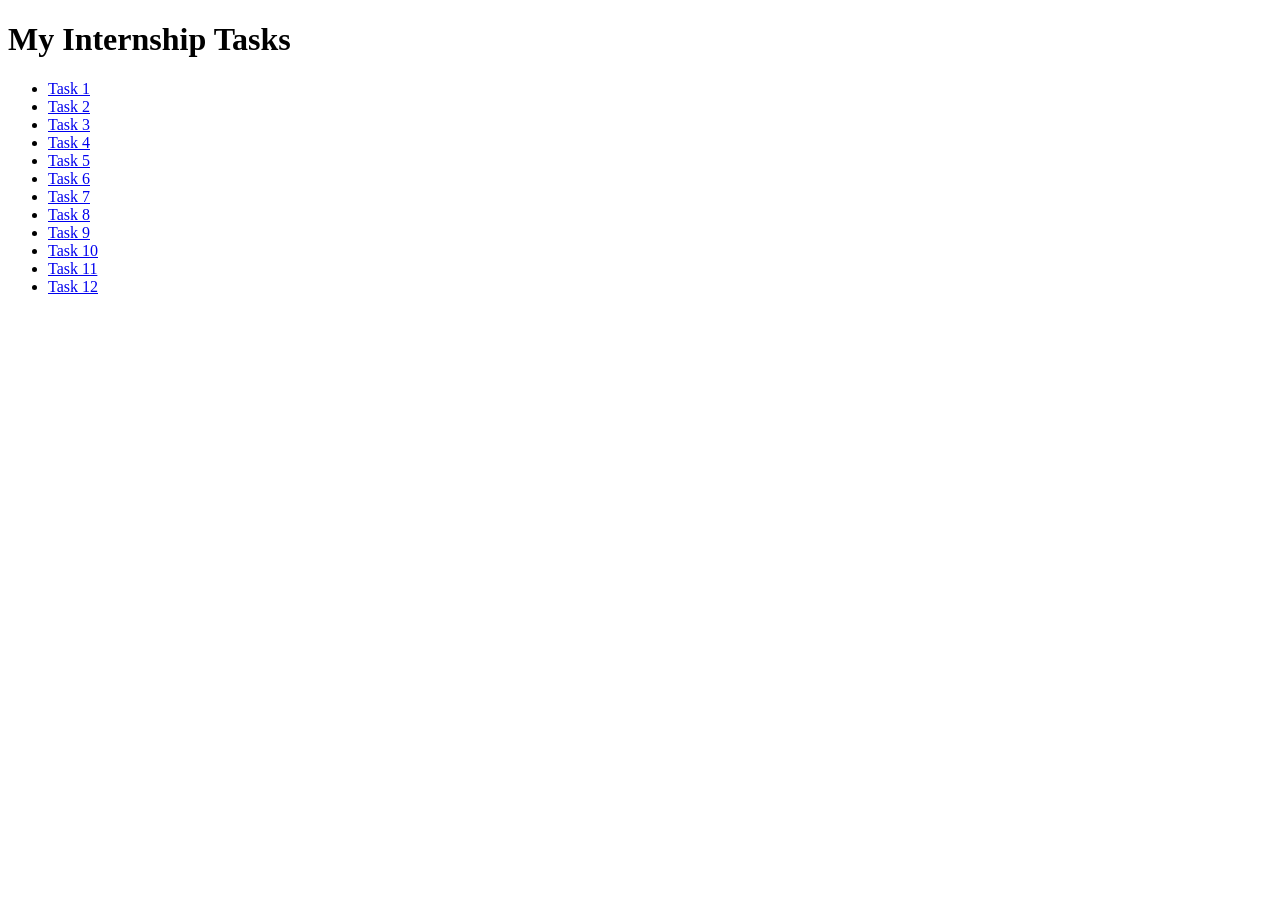
<file: index.html>
<!DOCTYPE html>
<html>
<head>
    <title>My Internship Tasks</title>
</head>
<body>
    <h1>My Internship Tasks</h1>

    <ul>
        <li><a href="task-01-account-setup/">Task 1</a></li>
        <li><a href="task-02-html-portfolio-page/">Task 2</a></li>
        <li><a href="task-03-CSS-portfolio-page/">Task 3</a></li>
        <li><a href="task-04-commands/">Task 4</a></li>
        <li><a href="task-05-javascript-form-validation/">Task 5</a></li>
        <li><a href="task-06-todo-Listapp/">Task 6</a></li>
        <li><a href="task-07-fetch-user-data/">Task 7</a></li>
        <li><a href="task-08-product-listing/">Task 8</a></li>
        <li><a href="task-09-client-management-system/">Task 9</a></li>
        <li><a href="task-10-CoreTech-Landing_page/">Task 10</a></li>
        <li><a href="task-11-CoreTech-Final-Project/">Task 11</a></li>
        <li><a href="task-12-final.project-Deployement(Presentation)/">Task 12</a></li>
    </ul>
</body>
</html>
</file>
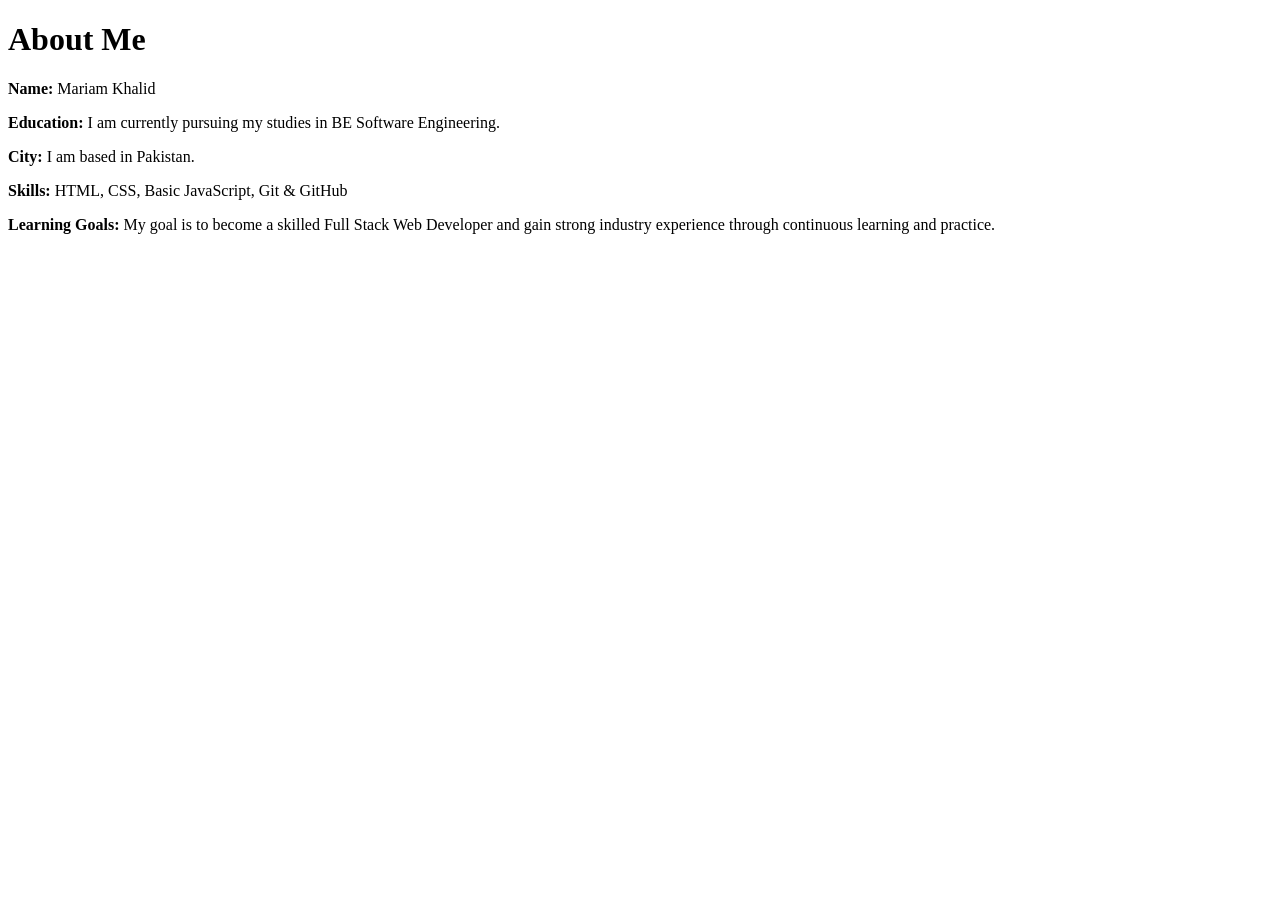
<file: task-01-account-setup/index.html>
<!DOCTYPE html>
<html>
<head>
    <title>My Introduction</title>
</head>
<body>

    <h1>About Me</h1>

    <p><b>Name:</b> Mariam Khalid</p>

    <p><b>Education:</b> I am currently pursuing my studies in BE Software Engineering.</p>

    <p><b>City:</b> I am based in Pakistan.</p>

    <p><b>Skills:</b> HTML, CSS, Basic JavaScript, Git & GitHub</p>

    <p><b>Learning Goals:</b> My goal is to become a skilled Full Stack Web Developer and gain strong industry experience through continuous learning and practice.</p>

    

</body>
</html>
</file>
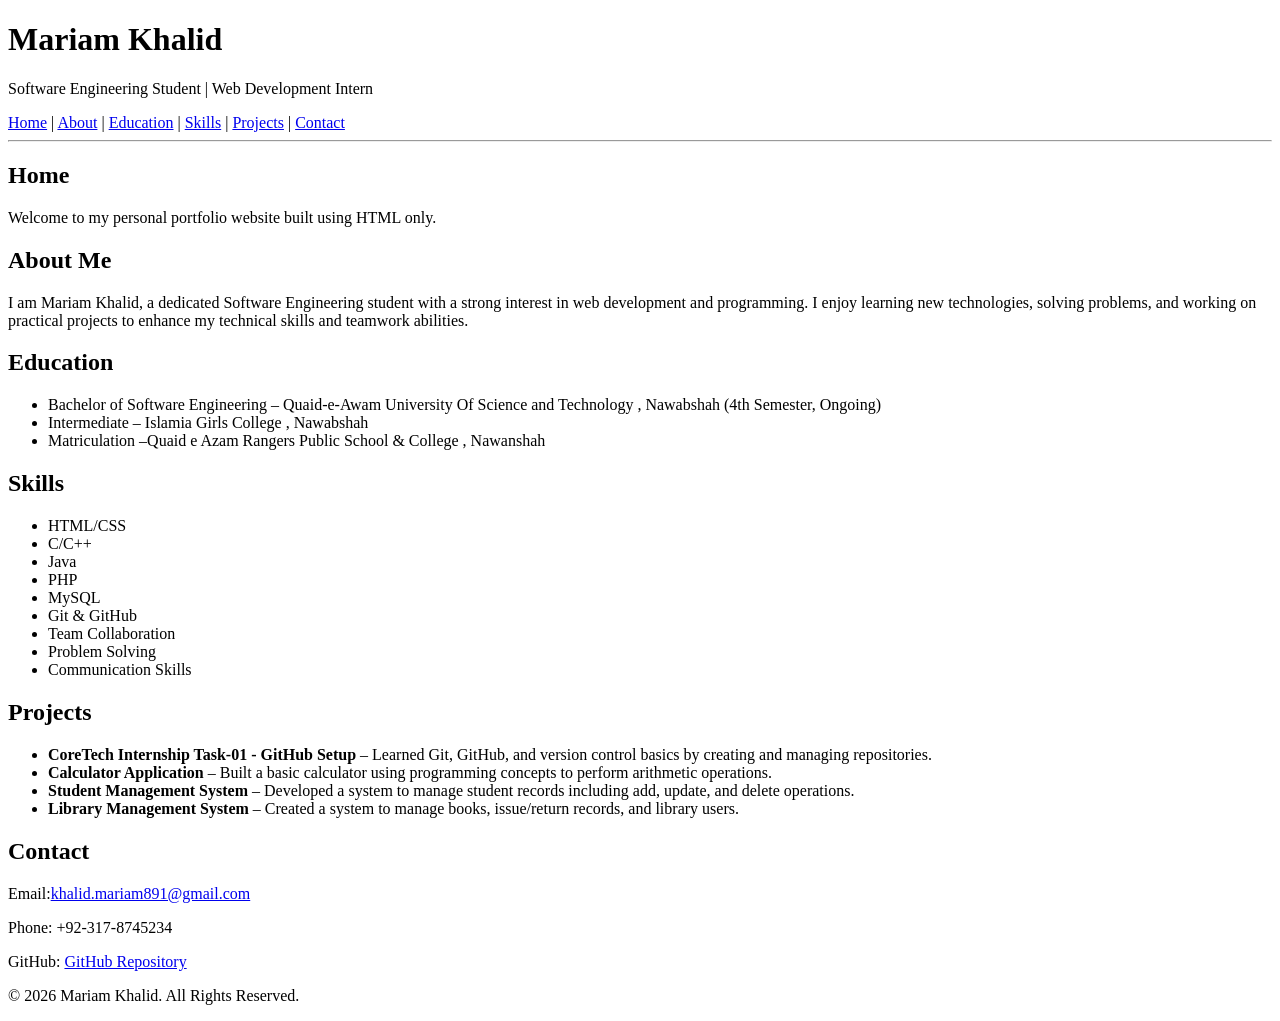
<file: task-02-html-portfolio-page/index.html>
<!DOCTYPE html>
<html lang="en">
<head>
    <meta charset="UTF-8">
    <title>Mariam Khalid | Portfolio</title>
</head>

<body>

<header>
    <h1>Mariam Khalid</h1>
    <p>Software Engineering Student | Web Development Intern</p>
</header>
<nav>
    <a href="#home">Home</a> |
    <a href="#about">About</a> |
    <a href="#education">Education</a> |
    <a href="#skills">Skills</a> |
    <a href="#projects">Projects</a> |
    <a href="#contact">Contact</a>
</nav>
<hr>

<section id="home">
    <h2>Home</h2>
    <p>Welcome to my personal portfolio website built using HTML only.</p>
</section>

<section id="about">
    <h2>About Me</h2>
    <p>
        I am Mariam Khalid, a dedicated Software Engineering student with a strong interest in web development and programming. I enjoy learning new technologies, solving problems, and working on practical projects to enhance my technical skills and teamwork abilities.
    </p>
</section>

<section id="education">
    <h2>Education</h2>
    <ul>
        <li>Bachelor of Software Engineering – Quaid-e-Awam University Of Science and Technology , Nawabshah (4th Semester, Ongoing)</li>
        <li>Intermediate – Islamia Girls College , Nawabshah</li>
        <li>Matriculation –Quaid e Azam Rangers Public School & College , Nawanshah</li>
    </ul>
</section>

<section id="skills">
    <h2>Skills</h2>
    <ul>
        <li>HTML/CSS</li>
            <li>C/C++</li>
            <li>Java</li>
            <li>PHP</li>
            <li>MySQL</li>
        <li>Git & GitHub</li>
        <li>Team Collaboration</li>
        <li>Problem Solving</li>
        <li>Communication Skills</li>
    </ul>
</section>

<section id="projects">
    <h2>Projects</h2>
    <ul>
        <li>
            <b>CoreTech Internship Task-01 - GitHub Setup</b> – Learned Git, GitHub, and version control basics by creating and managing repositories.
        </li>
        <li>
            <b>Calculator Application</b> – Built a basic calculator using programming concepts to perform arithmetic operations.
        </li>
        <li>
            <b>Student Management System</b> – Developed a system to manage student records including add, update, and delete operations.
        </li>
        <li>
            <b>Library Management System</b> – Created a system to manage books, issue/return records, and library users.
        </li>
        
    </ul>
</section>

<section id="contact">
    <h2>Contact</h2>
<p>Email:<a href="mailto:khalid.mariam891@gmail.com">khalid.mariam891@gmail.com </a></p>
<p>Phone: +92-317-8745234</p>
 <p> GitHub: <a href="https://github.com/mariamkhalid77/coretech-web-internship.git" target="_blank"> GitHub Repository</a>
    </p>
</section>

<footer>
    <p>© 2026 Mariam Khalid. All Rights Reserved.</p>
</footer>

</body>
</html>
</file>
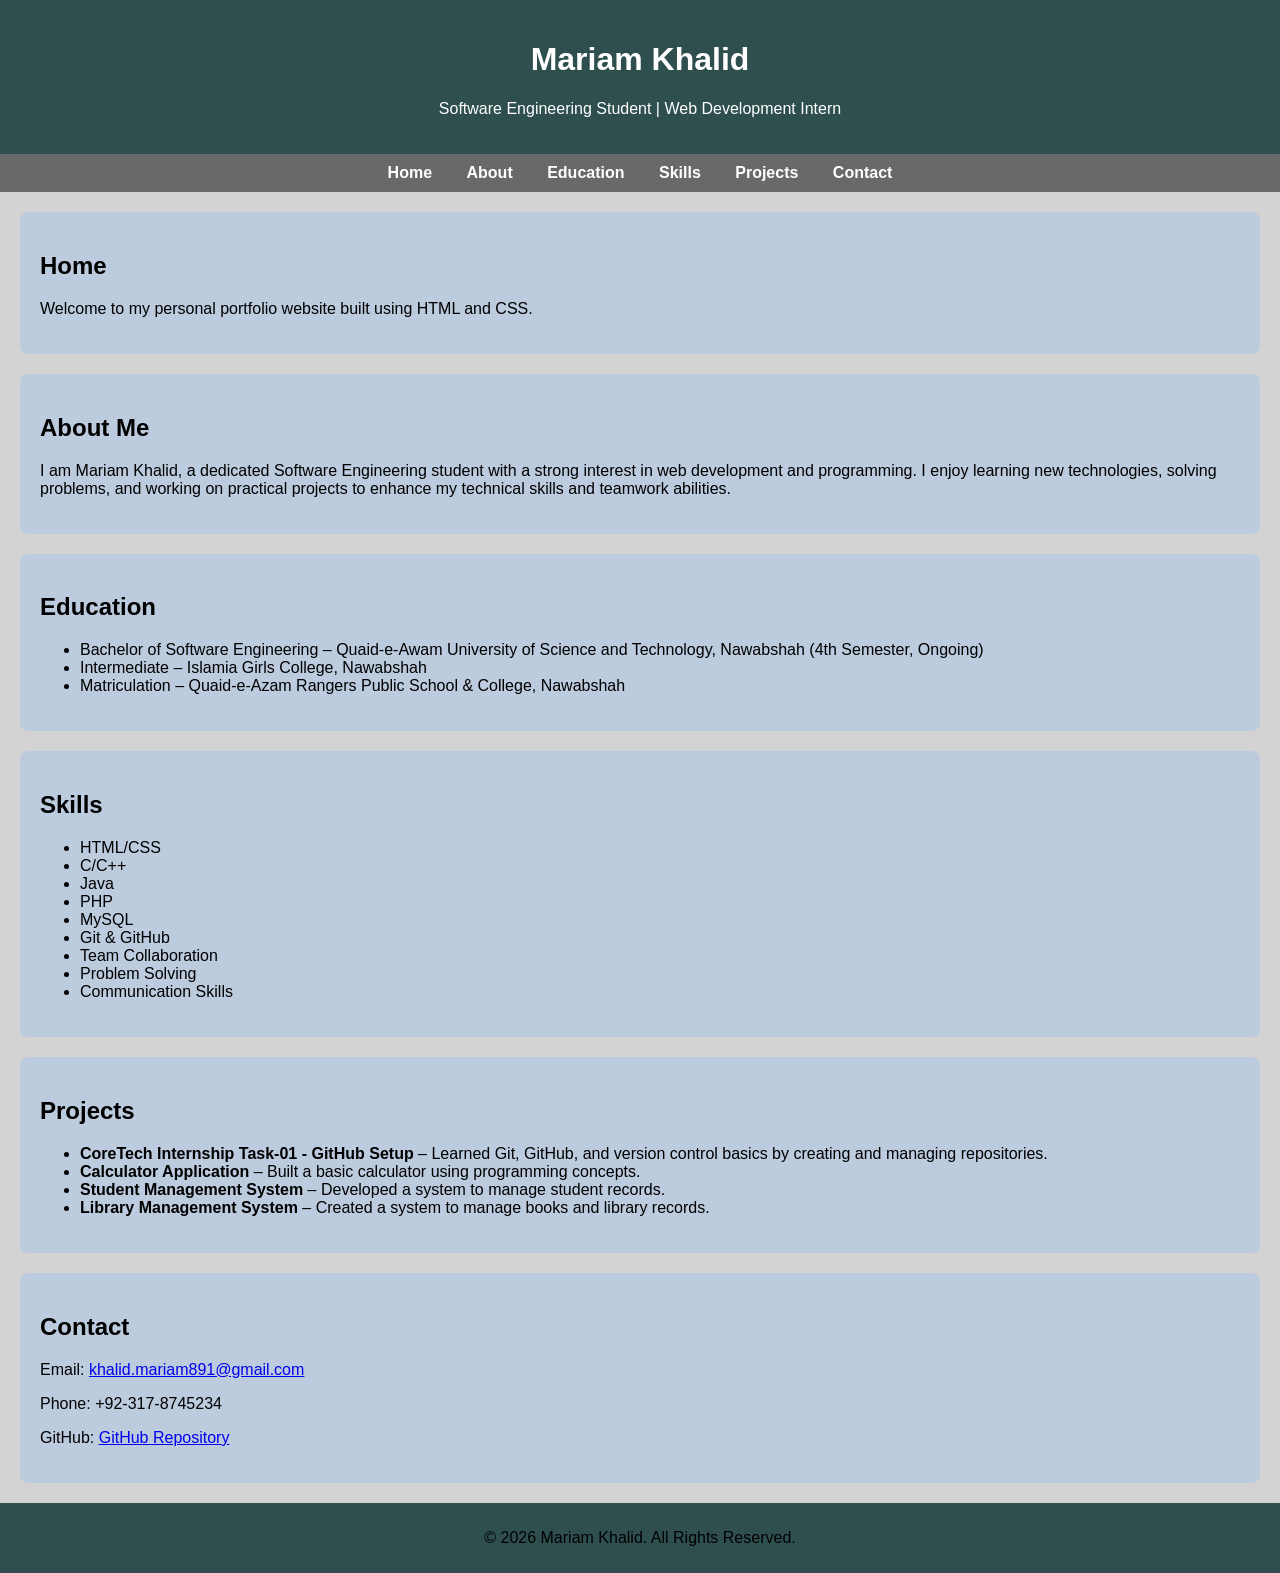
<file: task-03-CSS-portfolio-page/index.html>
<!DOCTYPE html>
<html lang="en">
<head>
    <meta charset="UTF-8">
    <meta name="viewport" content="width=device-width, initial-scale=1.0">
    <title>Mariam Khalid | Portfolio</title>
    <link rel="stylesheet" href="style.css">
</head>

<body>

<header class="hero">
    <h1>Mariam Khalid</h1>
    <p>Software Engineering Student | Web Development Intern</p>
</header>

<nav>
    <a href="#home">Home</a>
    <a href="#about">About</a>
    <a href="#education">Education</a>
    <a href="#skills">Skills</a>
    <a href="#projects">Projects</a>
    <a href="#contact">Contact</a>
</nav>

<section id="home">
    <h2>Home</h2>
    <p>Welcome to my personal portfolio website built using HTML and CSS.</p>
</section>

<section id="about">
    <h2>About Me</h2>
    <p>
        I am Mariam Khalid, a dedicated Software Engineering student with a strong interest in web development and programming. I enjoy learning new technologies, solving problems, and working on practical projects to enhance my technical skills and teamwork abilities.
    </p>
</section>

<section id="education">
    <h2>Education</h2>
    <ul>
        <li>Bachelor of Software Engineering – Quaid-e-Awam University of Science and Technology, Nawabshah (4th Semester, Ongoing)</li>
        <li>Intermediate – Islamia Girls College, Nawabshah</li>
        <li>Matriculation – Quaid-e-Azam Rangers Public School & College, Nawabshah</li>
    </ul>
</section>

<section id="skills">
    <h2>Skills</h2>
    <ul class="skills-list">
        <li>HTML/CSS</li>
        <li>C/C++</li>
        <li>Java</li>
        <li>PHP</li>
        <li>MySQL</li>
        <li>Git & GitHub</li>
        <li>Team Collaboration</li>
        <li>Problem Solving</li>
        <li>Communication Skills</li>
    </ul>
</section>

<section id="projects">
    <h2>Projects</h2>
    <ul class="projects-list">
        <li>
            <b>CoreTech Internship Task-01 - GitHub Setup</b> – Learned Git, GitHub, and version control basics by creating and managing repositories.
        </li>
        <li>
            <b>Calculator Application</b> – Built a basic calculator using programming concepts.
        </li>
        <li>
            <b>Student Management System</b> – Developed a system to manage student records.
        </li>
        <li>
            <b>Library Management System</b> – Created a system to manage books and library records.
        </li>
    </ul>
</section>

<section id="contact">
    <h2>Contact</h2>

    <p>Email:
        <a href="mailto:khalid.mariam891@gmail.com">
            khalid.mariam891@gmail.com
        </a>
    </p>

    <p>Phone: +92-317-8745234</p>

    <p>
        GitHub:
        <a href="https://github.com/mariamkhalid77/coretech-web-internship.git" target="_blank">
            GitHub Repository
        </a>
    </p>
</section>

<footer>
    <p>© 2026 Mariam Khalid. All Rights Reserved.</p>
</footer>

</body>
</html>
</file>
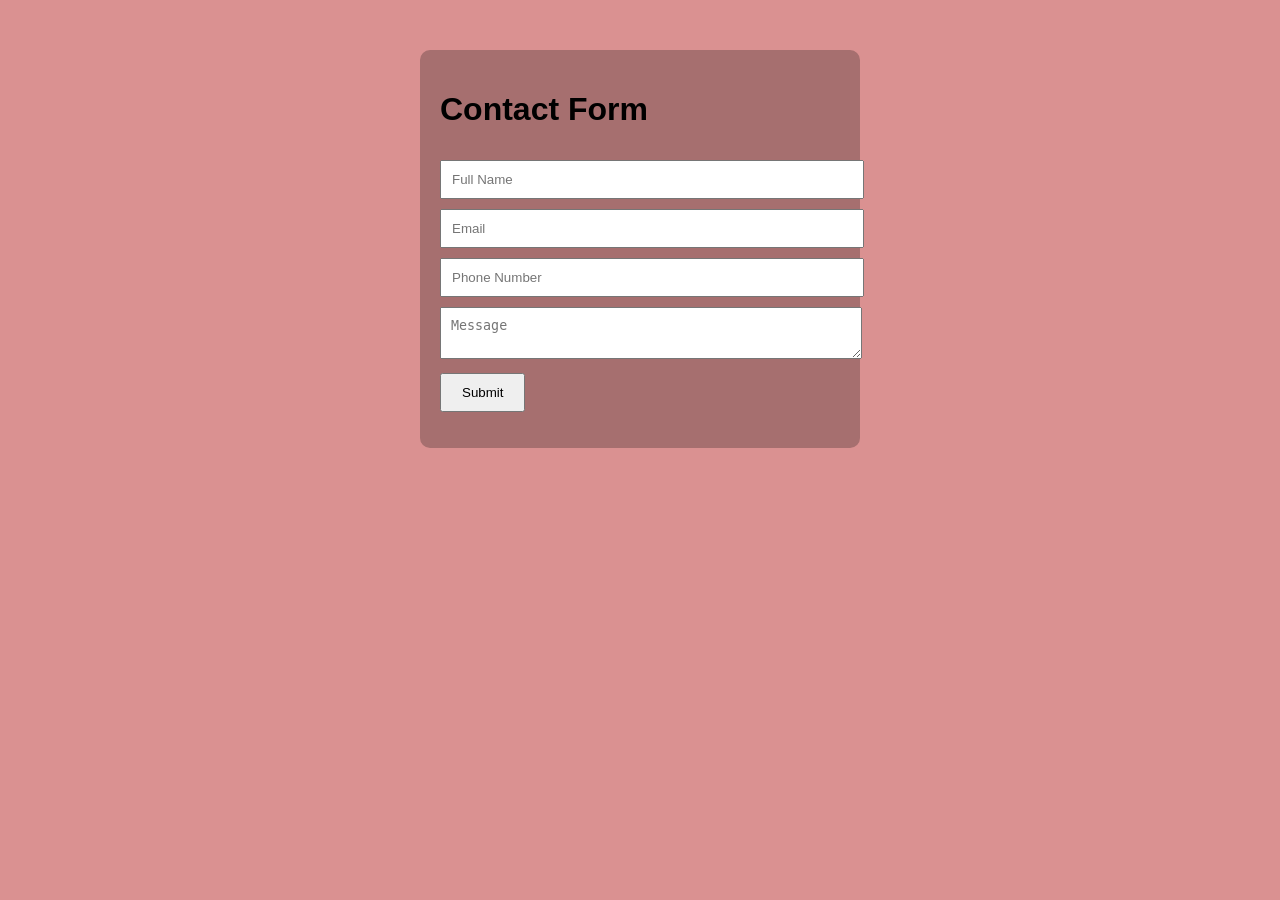
<file: task-05-javascript-form-validation/index.html>
<!DOCTYPE html>
<html lang="en">
<head>
    <meta charset="UTF-8">
    <meta name="viewport" content="width=device-width, initial-scale=1.0">
    <title>Contact Form Validation</title>
    <link rel="stylesheet" href="style.css">
</head>
<body>

    <div class="container">
        <h1>Contact Form</h1>

        <form id="contactForm">
            <input type="text" id="name" placeholder="Full Name">

            <input type="email" id="email" placeholder="Email">

            <input type="text" id="phone" placeholder="Phone Number">

            <textarea id="message" placeholder="Message"></textarea>

            <button type="submit">Submit</button>
        </form>

        <p id="result"></p>
    </div>

    <script src="script.js"></script>
</body>
</html>
</file>
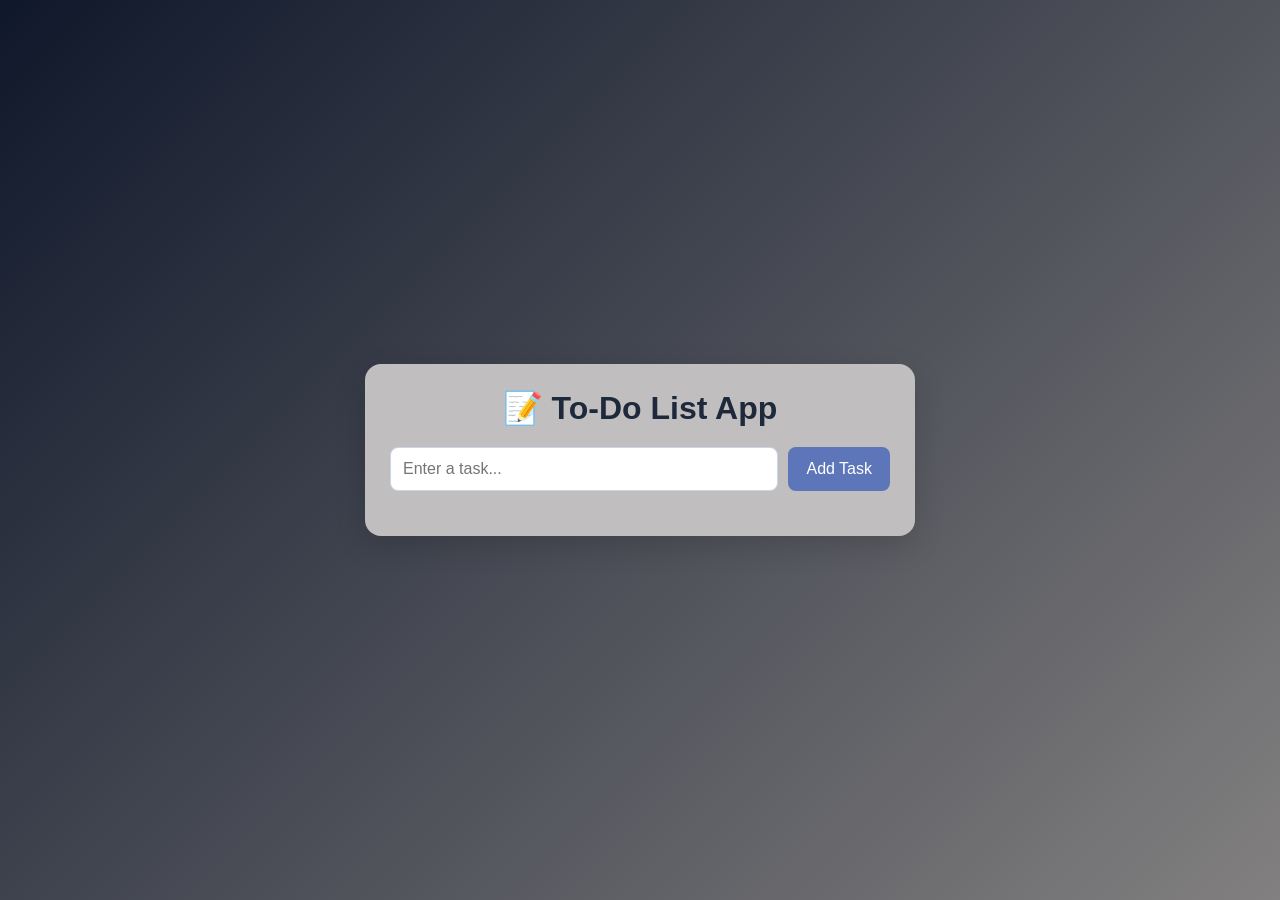
<file: task-06-todo-Listapp/index.html>
<!DOCTYPE html>
<html lang="en">
<head>
    <meta charset="UTF-8">
    <meta name="viewport" content="width=device-width, initial-scale=1.0">
    <title>To-Do List App</title>
    <link rel="stylesheet" href="style.css">
</head>
<body>

    <div class="container">
        <h1>📝 To-Do List App</h1>

        <div class="input-box">
            <input type="text" id="taskInput" placeholder="Enter a task...">
            <button onclick="addTask()">Add Task</button>
        </div>

        <ul id="taskList"></ul>
    </div>

    <script src="script.js"></script>

</body>
</html>
</file>
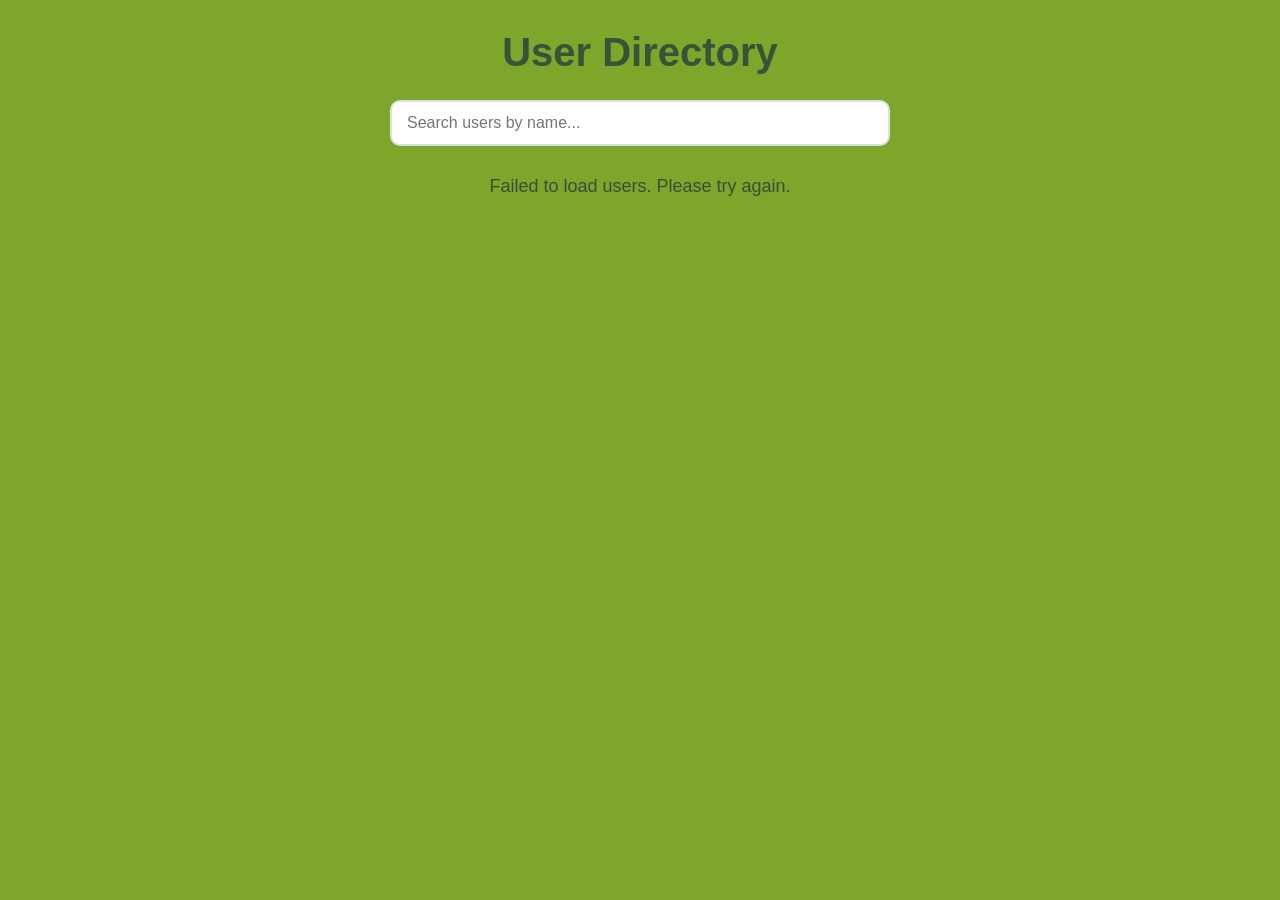
<file: task-07-fetch-user-data/index.html>
<!DOCTYPE html>
<html lang="en">
<head>
    <meta charset="UTF-8">
    <meta name="viewport" content="width=device-width, initial-scale=1.0">
    <title>User Directory</title>
    <link rel="stylesheet" href="style.css">
</head>
<body>

    <h1>User Directory</h1>

    <input
        type="text"
        id="search"
        placeholder="Search users by name..."
    >

    <p id="loading">Loading users...</p>

    <div id="users-container"></div>

    <script src="script.js"></script>

</body>
</html>
</file>
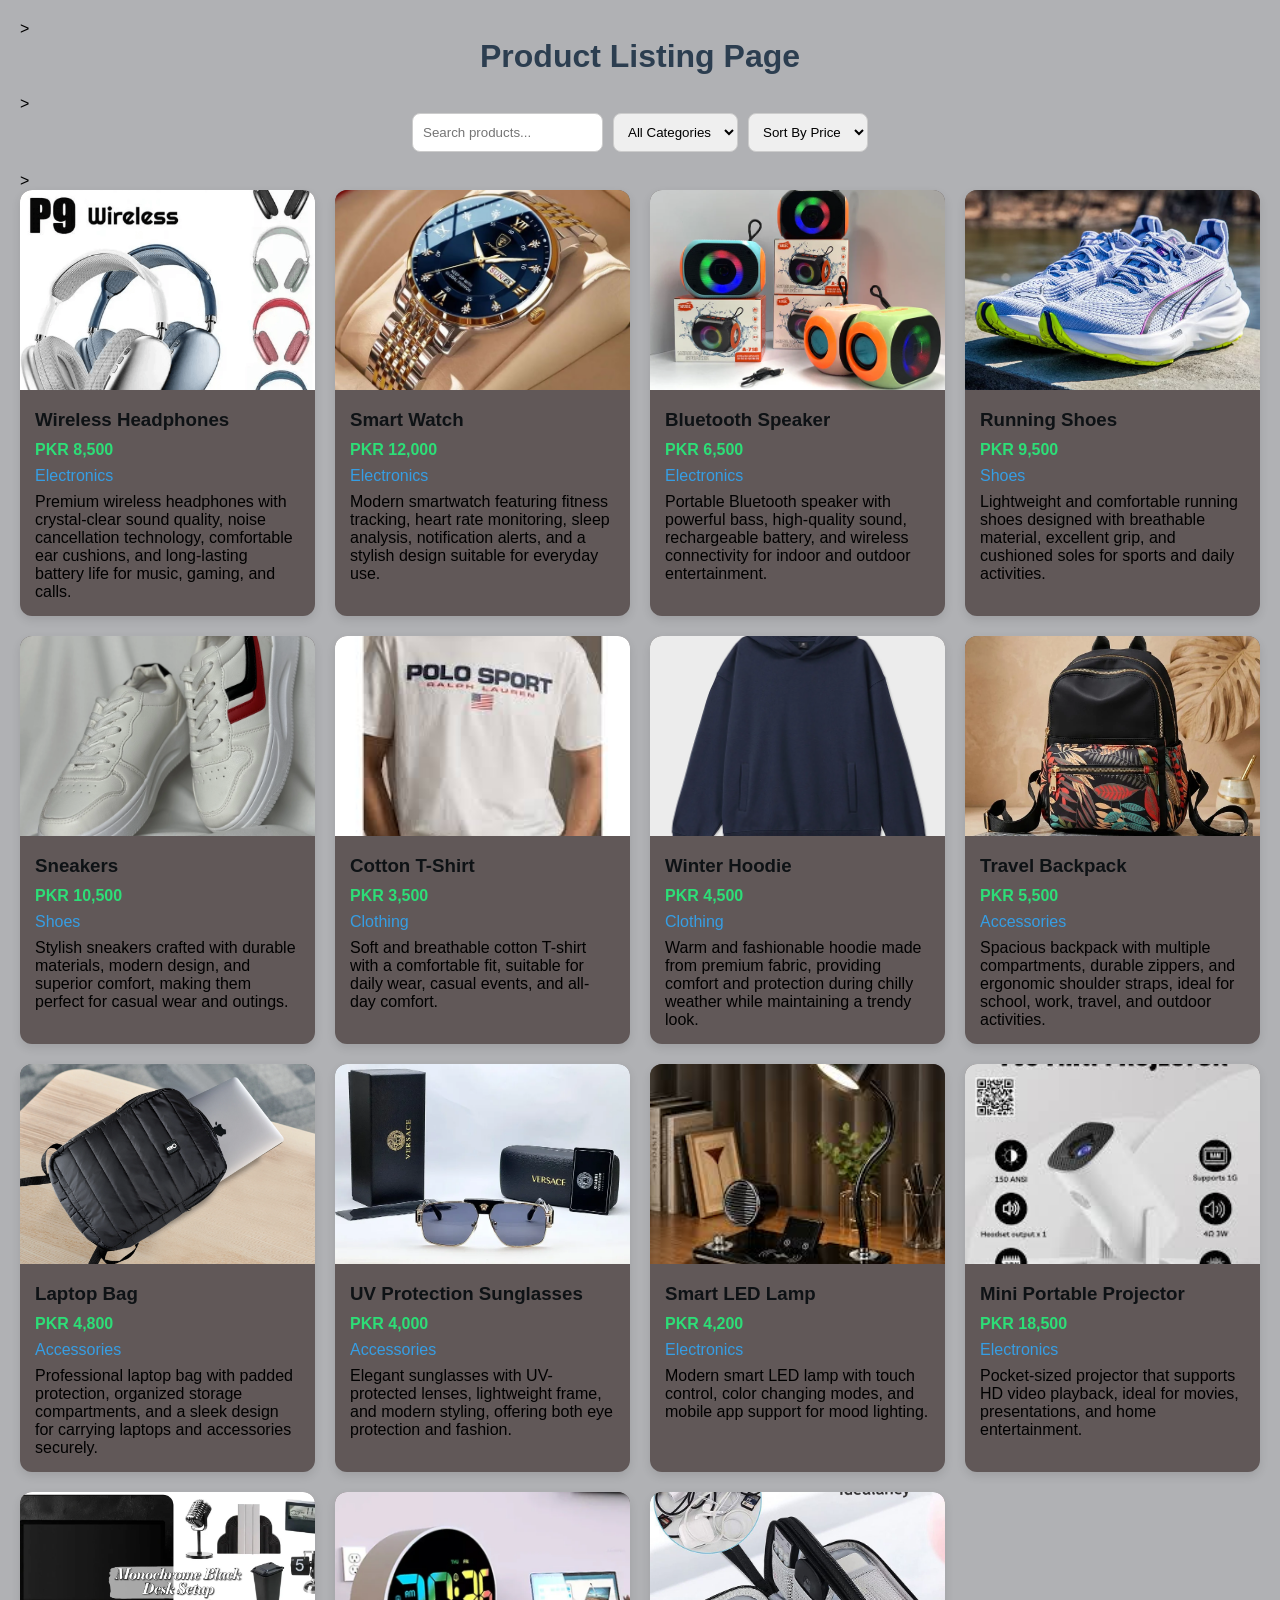
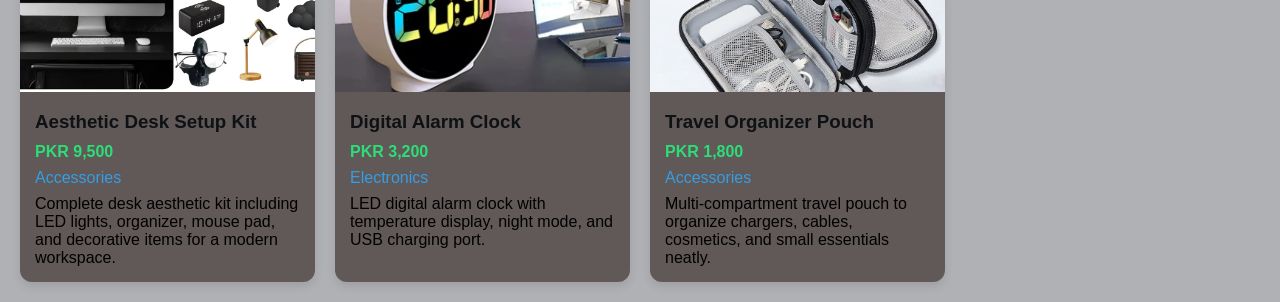
<file: task-08-product-listing/index.html>
<!DOCTYPE html>
<html lang="en">
<head>
    <meta charset="UTF-8">
    <meta name="viewport" content="width=device-width, initial-scale=1.0">
    <title>Product Listing Page</title>
    <link rel="stylesheet" href="style.css">
</head>
<body>
<!-- Page Heading-->>
    <h1>Product Listing Page</h1>
<!-- Search, Filter and Sort Controls-->>
    <div class="controls">
        <input type="text" id="search" placeholder="Search products...">

        <select id="categoryFilter">
            <option value="all">All Categories</option>
            <option value="Electronics">Electronics</option>
            <option value="Shoes">Shoes</option>
            <option value="Clothing">Clothing</option>
            <option value="Accessories">Accessories</option>
        </select>

        <select id="sortPrice">
            <option value="default">Sort By Price</option>
            <option value="low-high">Low to High</option>
            <option value="high-low">High to Low</option>
        </select>
    </div>
<!-- Products Card Contaoiner-->>
    <div id="products" class="product-container"></div>

    <script src="script.js"></script>
</body>
</html>
</file>
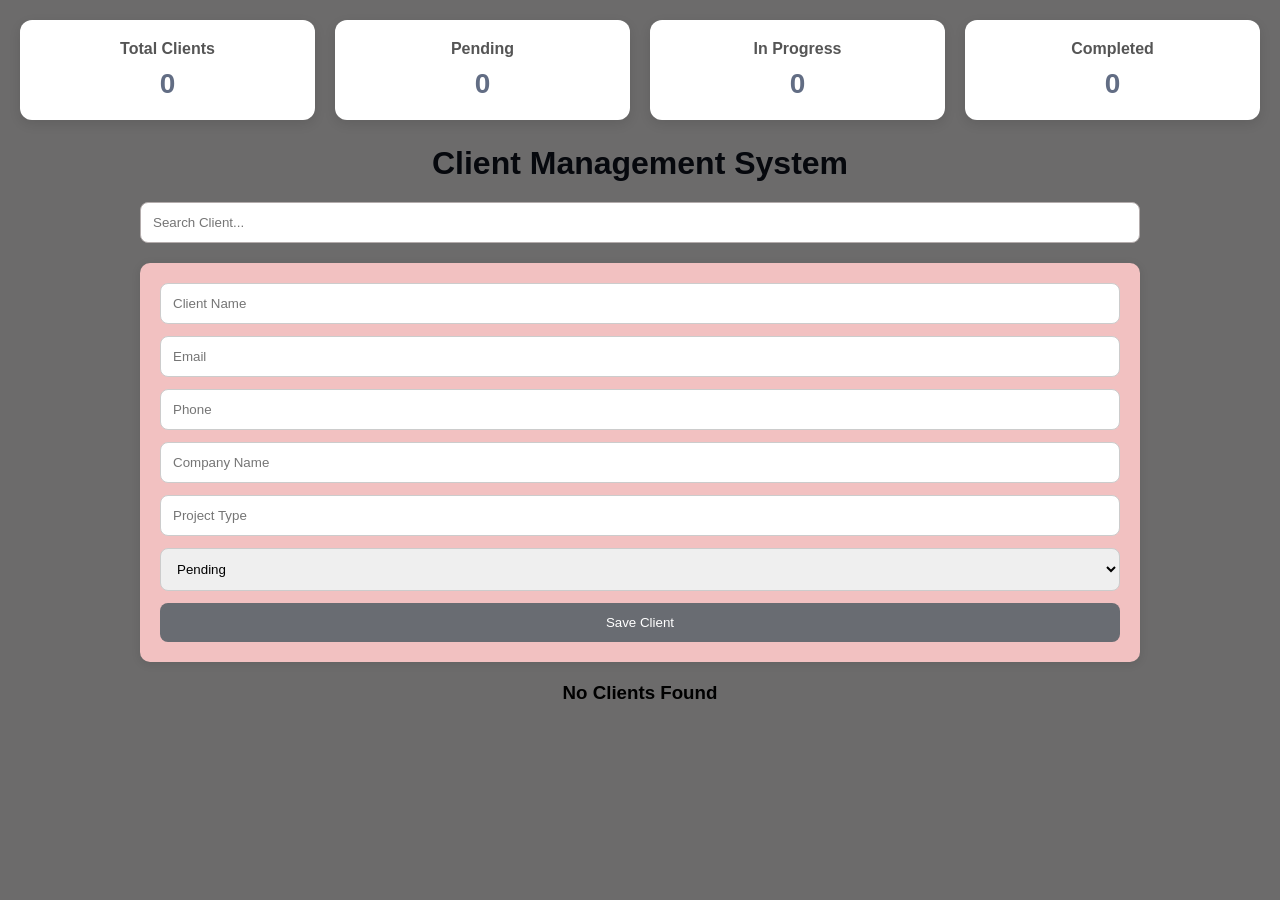
<file: task-09-client-management-system/index.html>
<!DOCTYPE html>
<html lang="en">
<head>
<meta charset="UTF-8">
<meta name="viewport" content="width=device-width, initial-scale=1.0">
<title>Client Management System</title>
<link rel="stylesheet" href="style.css">
</head>
<body>
<div class="dashboard">

  <div class="card">
    <h3>Total Clients</h3>
    <p id="totalClients">0</p>
  </div>

  <div class="card">
    <h3>Pending</h3>
    <p id="pendingClients">0</p>
  </div>

  <div class="card">
    <h3>In Progress</h3>
    <p id="progressClients">0</p>
  </div>

  <div class="card">
    <h3>Completed</h3>
    <p id="completedClients">0</p>
  </div>

</div>

<div class="container">

<h1>Client Management System</h1>

<input
type="text"
id="searchInput"
placeholder="Search Client..."
>

<form id="clientForm">

<input
type="text"
id="name"
placeholder="Client Name"
required
>

<input
type="email"
id="email"
placeholder="Email"
required
>

<input
type="text"
id="phone"
placeholder="Phone"
required
>

<input
type="text"
id="company"
placeholder="Company Name"
required
>

<input
type="text"
id="project"
placeholder="Project Type"
required
>

<select id="status">
<option value="Pending">Pending</option>
<option value="In Progress">In Progress</option>
<option value="Completed">Completed</option>
</select>

<button type="submit">
Save Client
</button>

</form>

<div id="clientsContainer"></div>

</div>

<script src="script.js"></script>

</body>
</html>
</file>
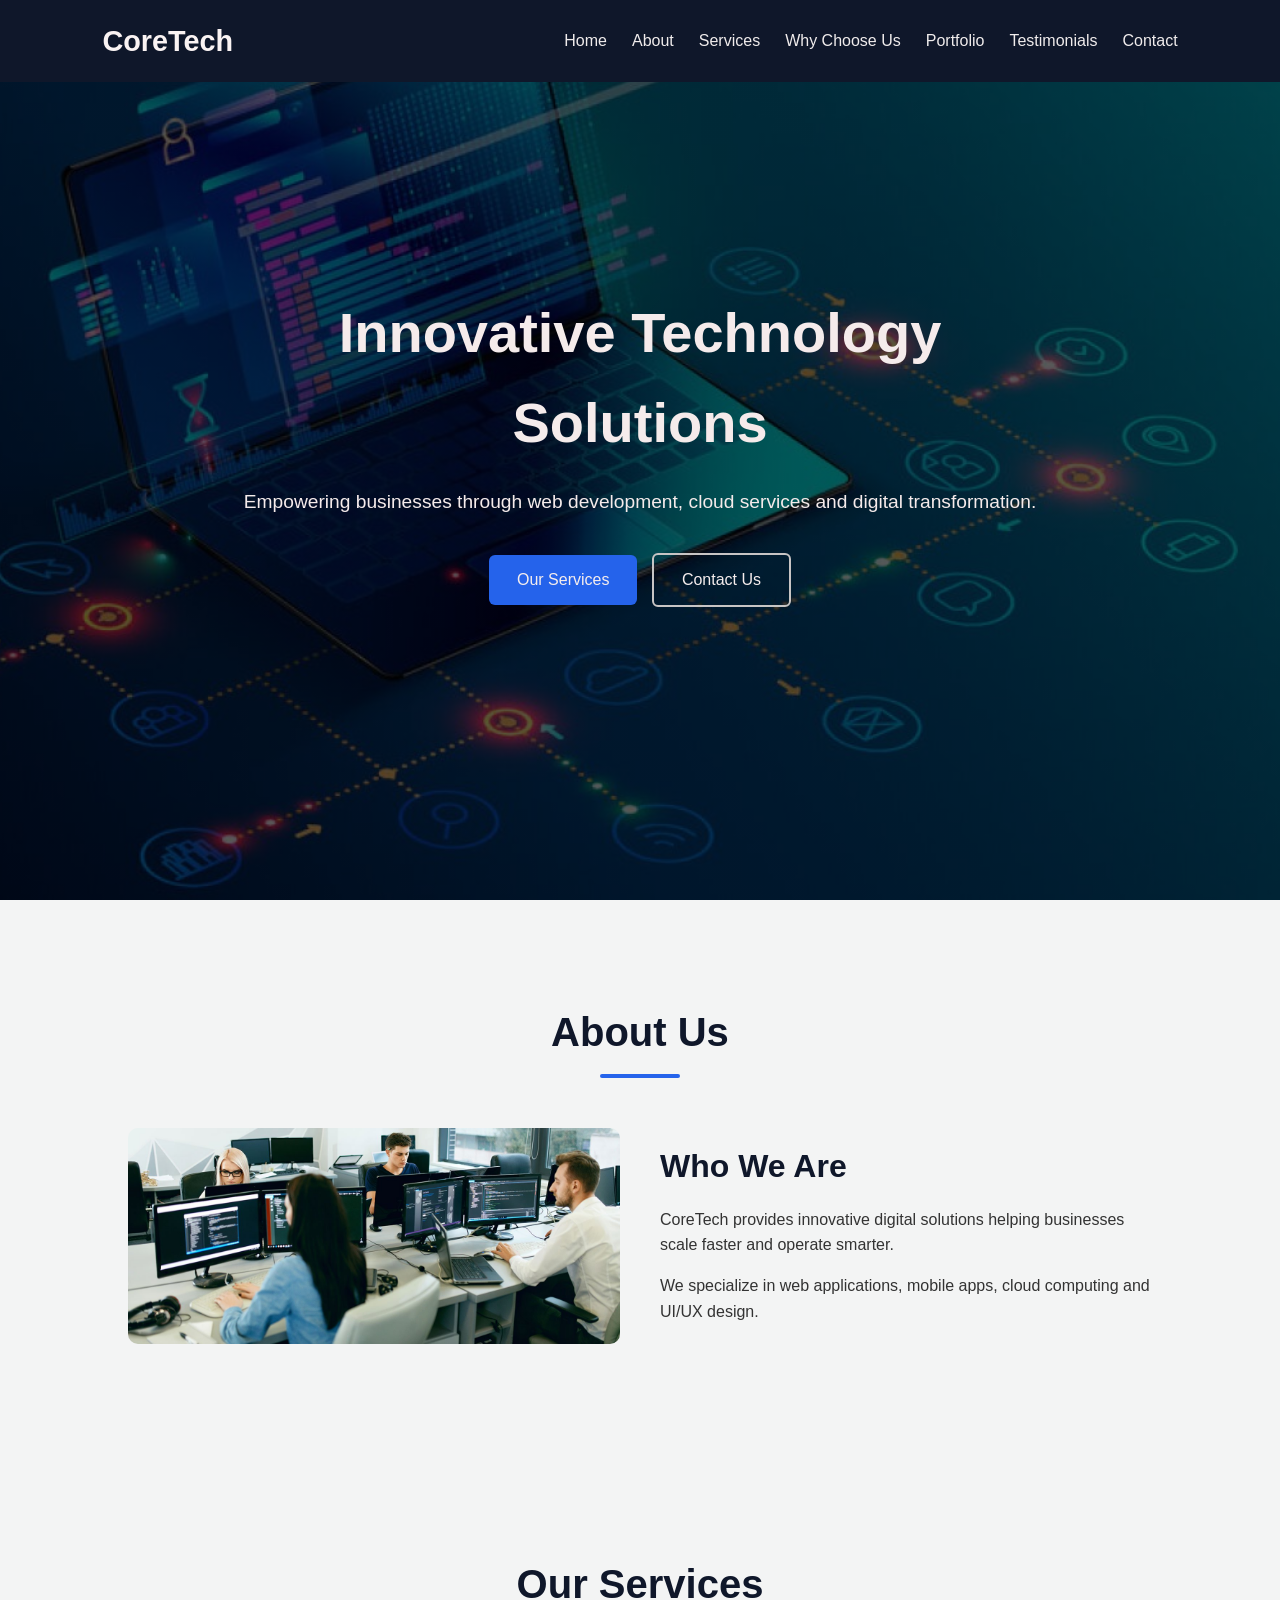
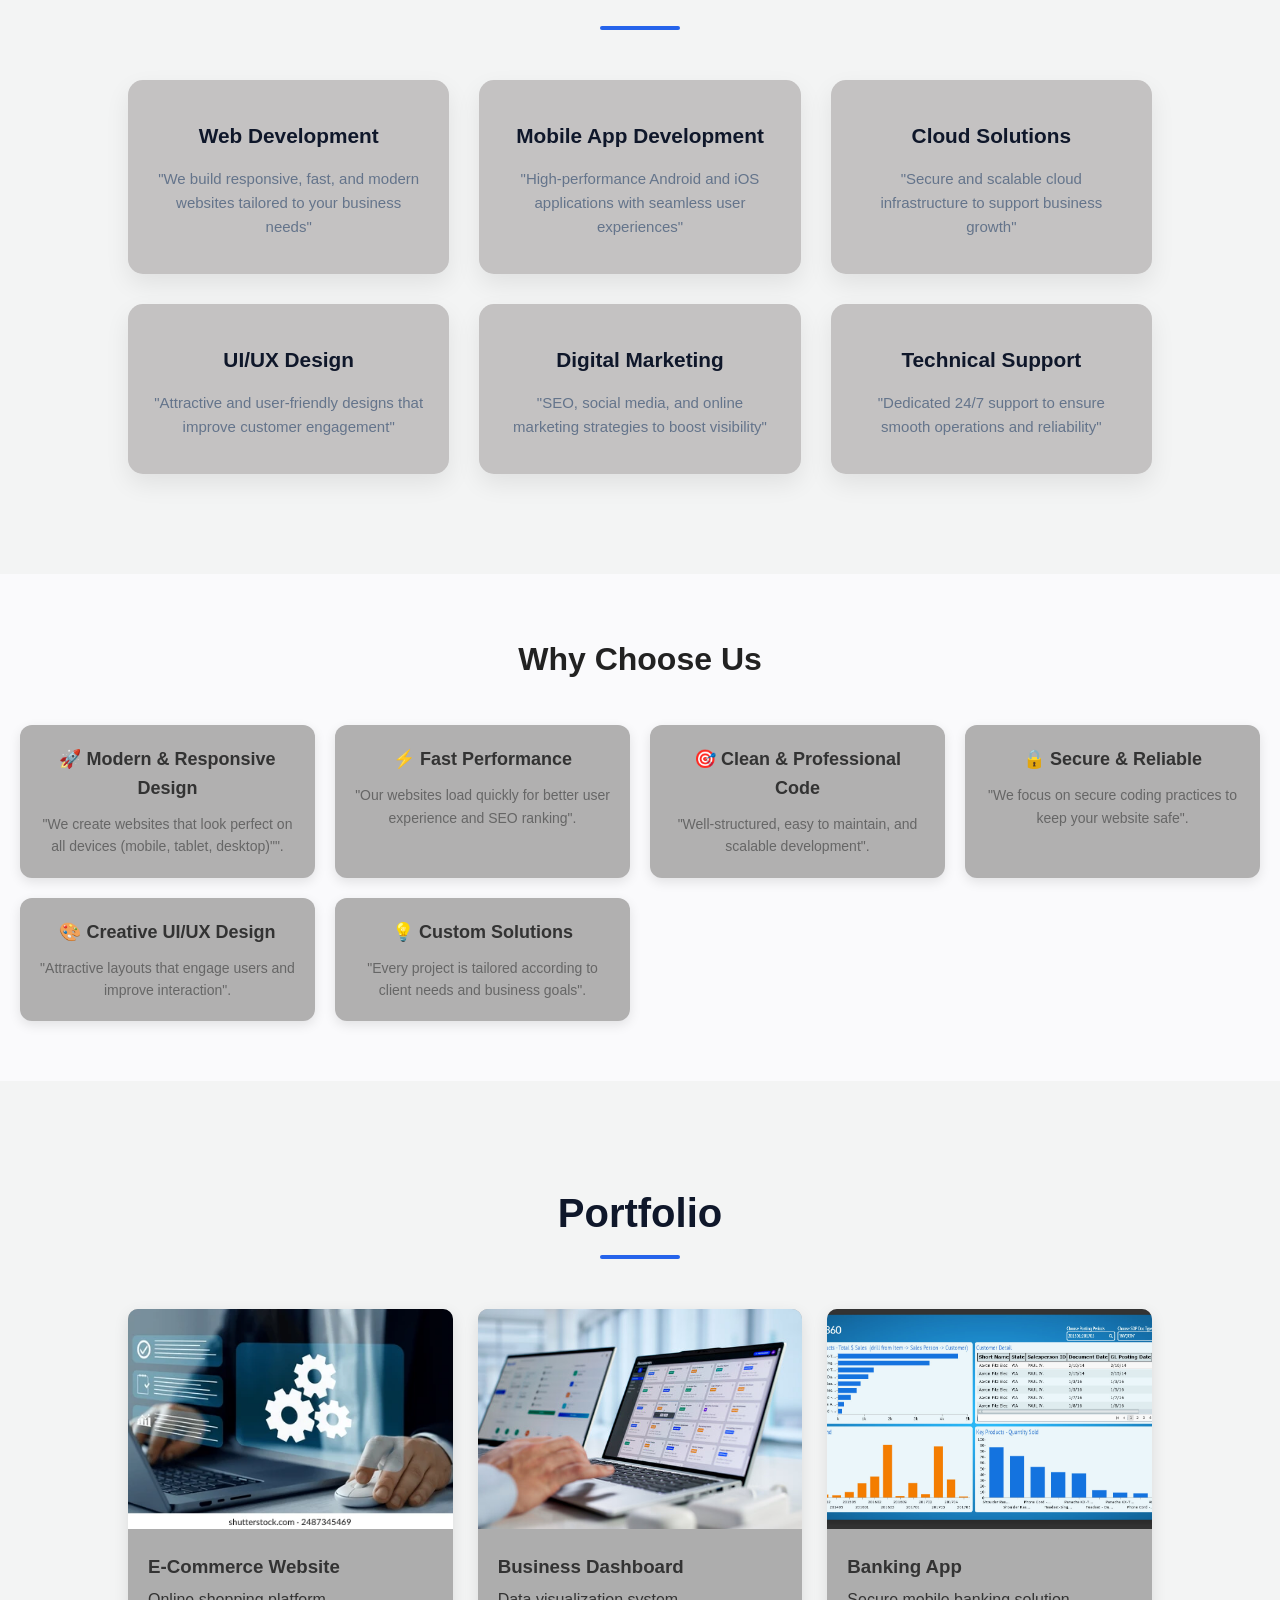
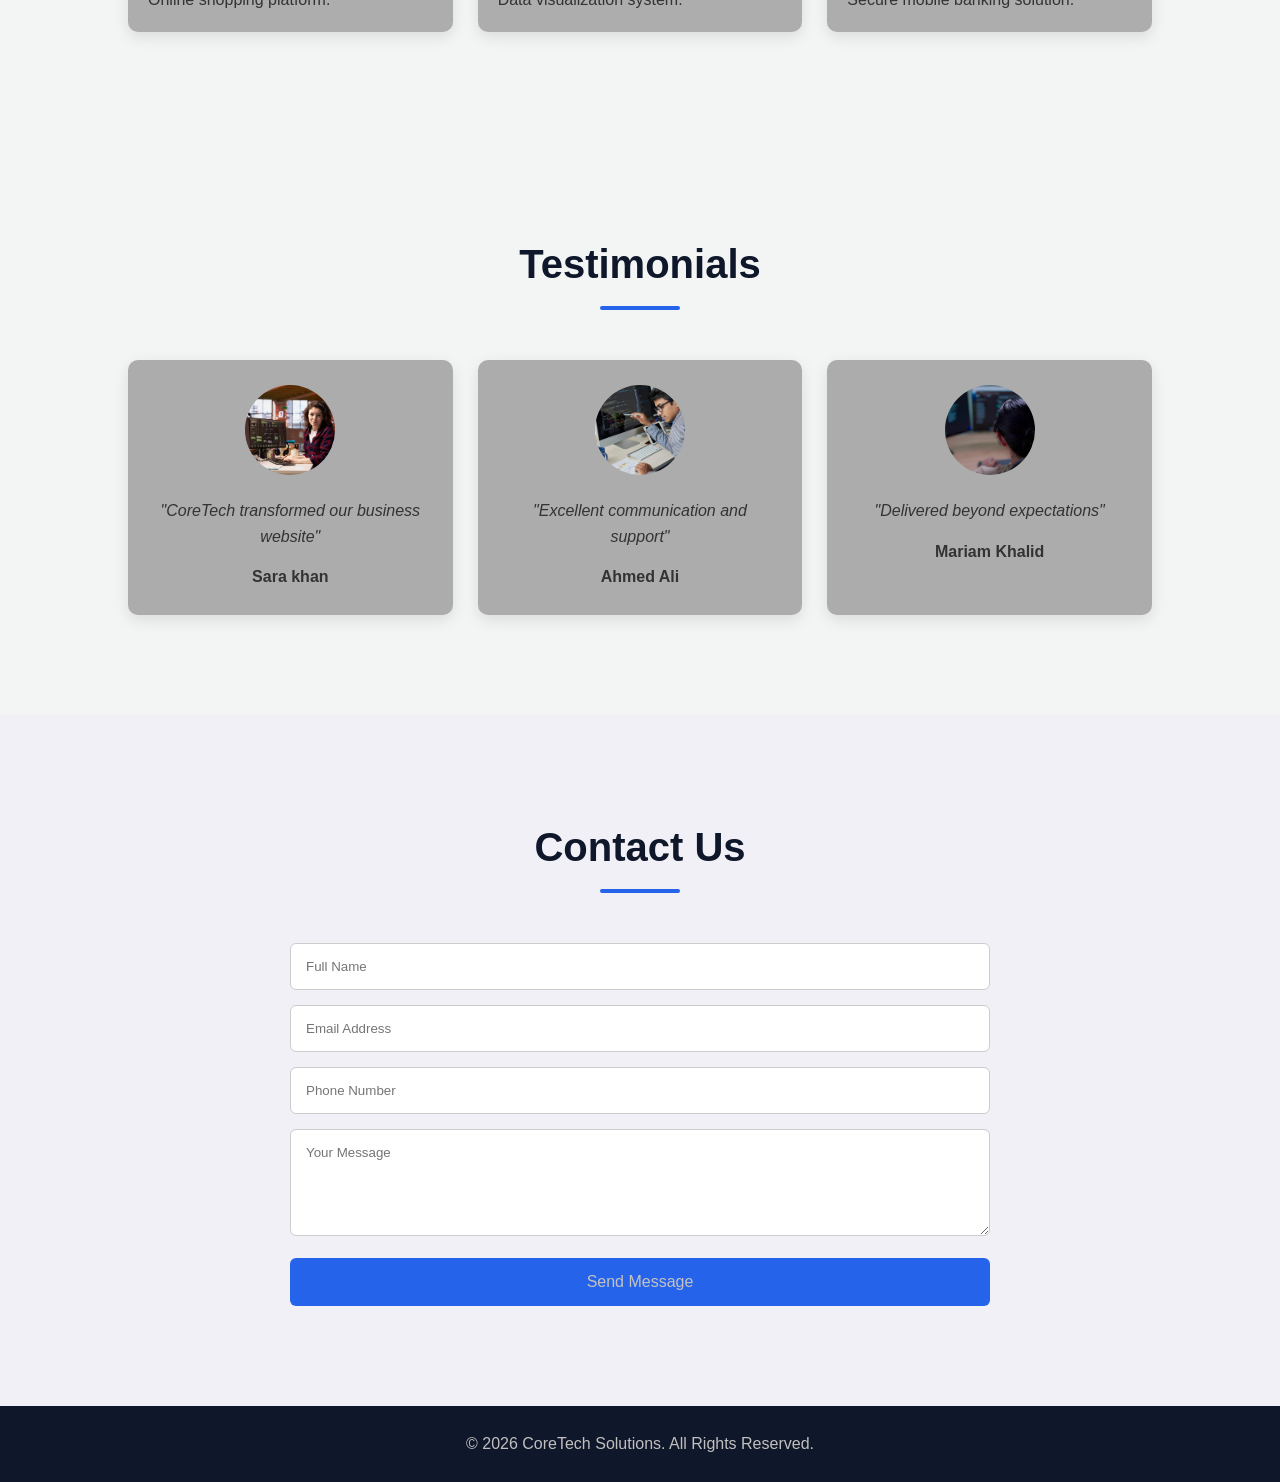
<file: task-10-CoreTech-Landing_page/index.html>
<!DOCTYPE html>
<html lang="en">
<head>
    <meta charset="UTF-8">
    <meta name="viewport" content="width=device-width, initial-scale=1.0">
    <title>CoreTech - Business Solutions</title>
    
    <link rel="stylesheet" href="style.css">
</head>
<body>
    

    <!-- Header -->
    <header>
        <nav>
    <div class="logo">CoreTech</div>

    <ul class="nav-links" id="navLinks">
        <li><a href="#home">Home</a></li>
        <li><a href="#about">About</a></li>
        <li><a href="#services">Services</a></li>
        <li><a href="#why-choose-us">Why Choose Us</a></li>
        <li><a href="#portfolio">Portfolio</a></li>
        <li><a href="#testimonials">Testimonials</a></li>
        <li><a href="#contact">Contact</a></li>
    </ul>

    <div class="menu-btn" id="menuBtn">
        ☰
    </div>
</nav>
    </header>

    <!-- Hero Section -->
   <section id="home" class="hero">

    <div class="hero-content">
        <h1>Innovative Technology Solutions</h1>

        <p>
            Empowering businesses through web development,
            cloud services and digital transformation.
        </p>

        <a href="#services" class="btn">
            Our Services
        </a>

        <a href="#contact" class="btn btn-outline">
            Contact Us
        </a>
    </div>

</section>

    <!-- About Section -->
    <section id="about">

    <h2 class="section-title">About Us</h2>

    <div class="about-container">

        <div class="about-image">
            <img src="images/about.jpg" alt="About CoreTech">
        </div>

        <div class="about-content">

            <h3>Who We Are</h3>

            <p>
                CoreTech provides innovative digital solutions
                helping businesses scale faster and operate smarter.
            </p>

            <p>
                We specialize in web applications, mobile apps,
                cloud computing and UI/UX design.
            </p>

        </div>

    </div>

</section>

    <!-- Services Section -->

    <section id="services">

    <h2 class="section-title">Our Services</h2>

    <div class="services-grid">

        <div class="service-card">
            <i class="fas fa-code"></i>
            <h3>Web Development</h3>
            <p>
                "We build responsive, fast, and modern websites
                tailored to your business needs"
            </p>
        </div>

        <div class="service-card">
            <i class="fas fa-mobile-alt"></i>
            <h3>Mobile App Development</h3>
            <p>
                "High-performance Android and iOS applications
                with seamless user experiences"
            </p>
        </div>

        <div class="service-card">
            <i class="fas fa-cloud"></i>
            <h3>Cloud Solutions</h3>
            <p>
                "Secure and scalable cloud infrastructure to
                support business growth"
            </p>
        </div>

        <div class="service-card">
            <i class="fas fa-palette"></i>
            <h3>UI/UX Design</h3>
            <p>
                "Attractive and user-friendly designs that
                improve customer engagement"
            </p>
        </div>

        <div class="service-card">
            <i class="fas fa-chart-line"></i>
            <h3>Digital Marketing</h3>
            <p>
                "SEO, social media, and online marketing
                strategies to boost visibility"
            </p>
        </div>

        <div class="service-card">
            <i class="fas fa-headset"></i>
            <h3>Technical Support</h3>
            <p>
                "Dedicated 24/7 support to ensure smooth
                operations and reliability"
            </p>
        </div>

    </div>

</section>
    
   



    <!-- Why Choose Us -->
    
             <section id="why-choose-us" class="why-choose-us" >
  <h2>Why Choose Us</h2>

  <div class="features">

    <div class="card">
      <h3>🚀 Modern & Responsive Design</h3>
      <p>"We create websites that look perfect on all devices (mobile, tablet, desktop)"".</p>
    </div>

    <div class="card">
      <h3>⚡ Fast Performance</h3>
      <p>"Our websites load quickly for better user experience and SEO ranking".</p>
    </div>

    <div class="card">
      <h3>🎯 Clean & Professional Code</h3>
      <p>"Well-structured, easy to maintain, and scalable development".</p>
    </div>

    <div class="card">
      <h3>🔒 Secure & Reliable</h3>
      <p>"We focus on secure coding practices to keep your website safe".</p>
    </div>

    <div class="card">
      <h3>🎨 Creative UI/UX Design</h3>
      <p>"Attractive layouts that engage users and improve interaction".</p>
    </div>

    <div class="card">
      <h3>💡 Custom Solutions</h3>
      <p>"Every project is tailored according to client needs and business goals".</p>
    </div>

  </div>
</section>

    <!-- Portfolio -->
    <section id="portfolio">

<h2 class="section-title">
    Portfolio
</h2>

<div class="portfolio-grid">

    <div class="portfolio-card">
        <img src="images/project1.jpg" alt="">
        <h3>E-Commerce Website</h3>
        <p>Online shopping platform.</p>
    </div>

    <div class="portfolio-card">
        <img src="images/project2.jpg" alt="">
        <h3>Business Dashboard</h3>
        <p>Data visualization system.</p>
    </div>

    <div class="portfolio-card">
        <img src="images/project3.jpg" alt="">
        <h3>Banking App</h3>
        <p>Secure mobile banking solution.</p>
    </div>

</div>

</section>

    <!-- Testimonials -->
    <section id="testimonials">

<h2 class="section-title">
    Testimonials
</h2>

<div class="testimonial-grid">

    <div class="testimonial-card">
        <img src="images/testimonial1.jpg" alt="">
        <p>
            "CoreTech transformed our business website"
        </p>
        <h4>Sara khan</h4>
    </div>

    <div class="testimonial-card">
        <img src="images/testimonial2.jpg" alt="">
        <p>
            "Excellent communication and support"
        </p>
        <h4>Ahmed Ali</h4>
    </div>

    <div class="testimonial-card">
        <img src="images/testimonial3.jpg" alt="">
        <p>
            "Delivered beyond expectations"
        </p>
        <h4>Mariam Khalid</h4>
    </div>

</div>

</section>
    <!-- Contact Section -->
    
<section id="contact">

<h2 class="section-title">
    Contact Us
</h2>

<form id="contactForm">

    <input
    type="text"
    id="name"
    placeholder="Full Name">

    <input
    type="email"
    id="email"
    placeholder="Email Address">

    <input
    type="tel"
    id="phone"
    placeholder="Phone Number">

    <textarea
    id="message"
    rows="5"
    placeholder="Your Message"></textarea>

    <button type="submit">
        Send Message
    </button>

</form>

</section>

    <!-- Footer -->
    <footer>

        <p>
            © 2026 CoreTech Solutions.
            All Rights Reserved.
        </p>

    </footer>

    <script src="script.js"></script>

</body>
</html>
</file>
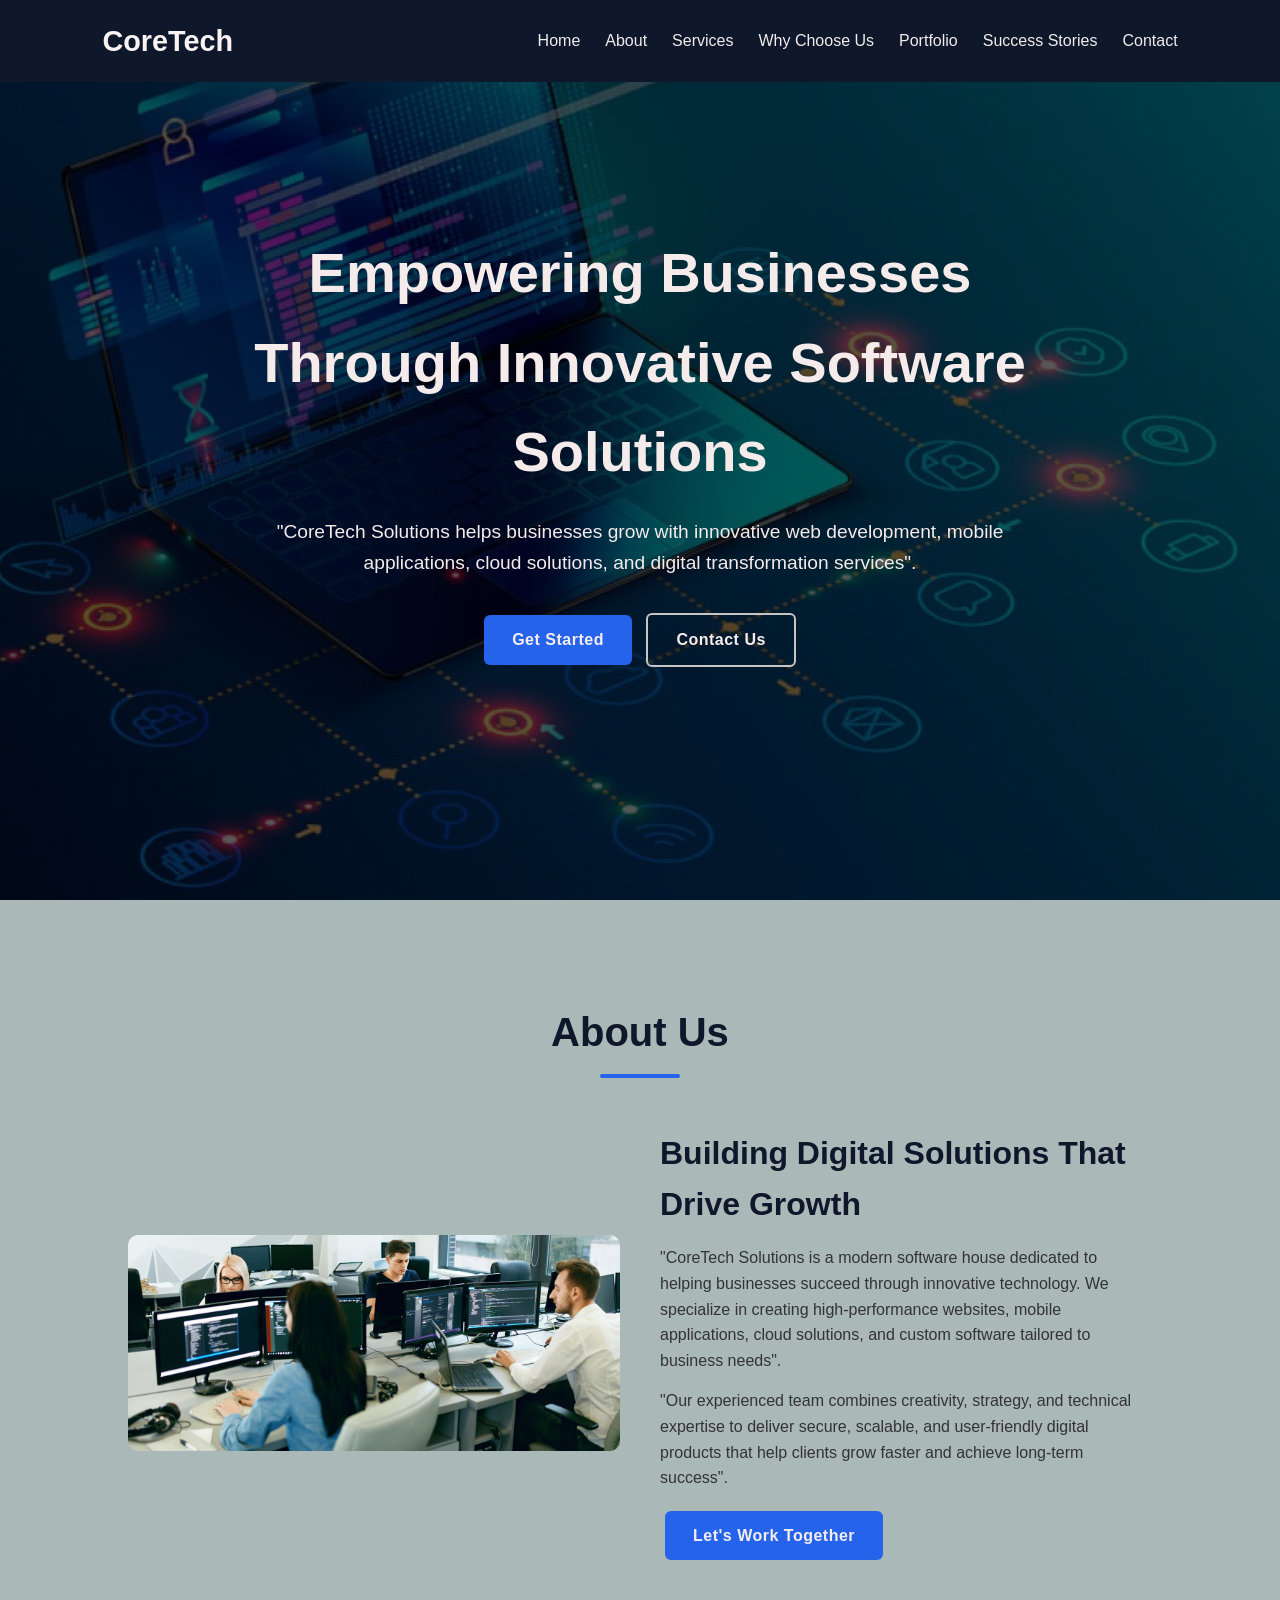
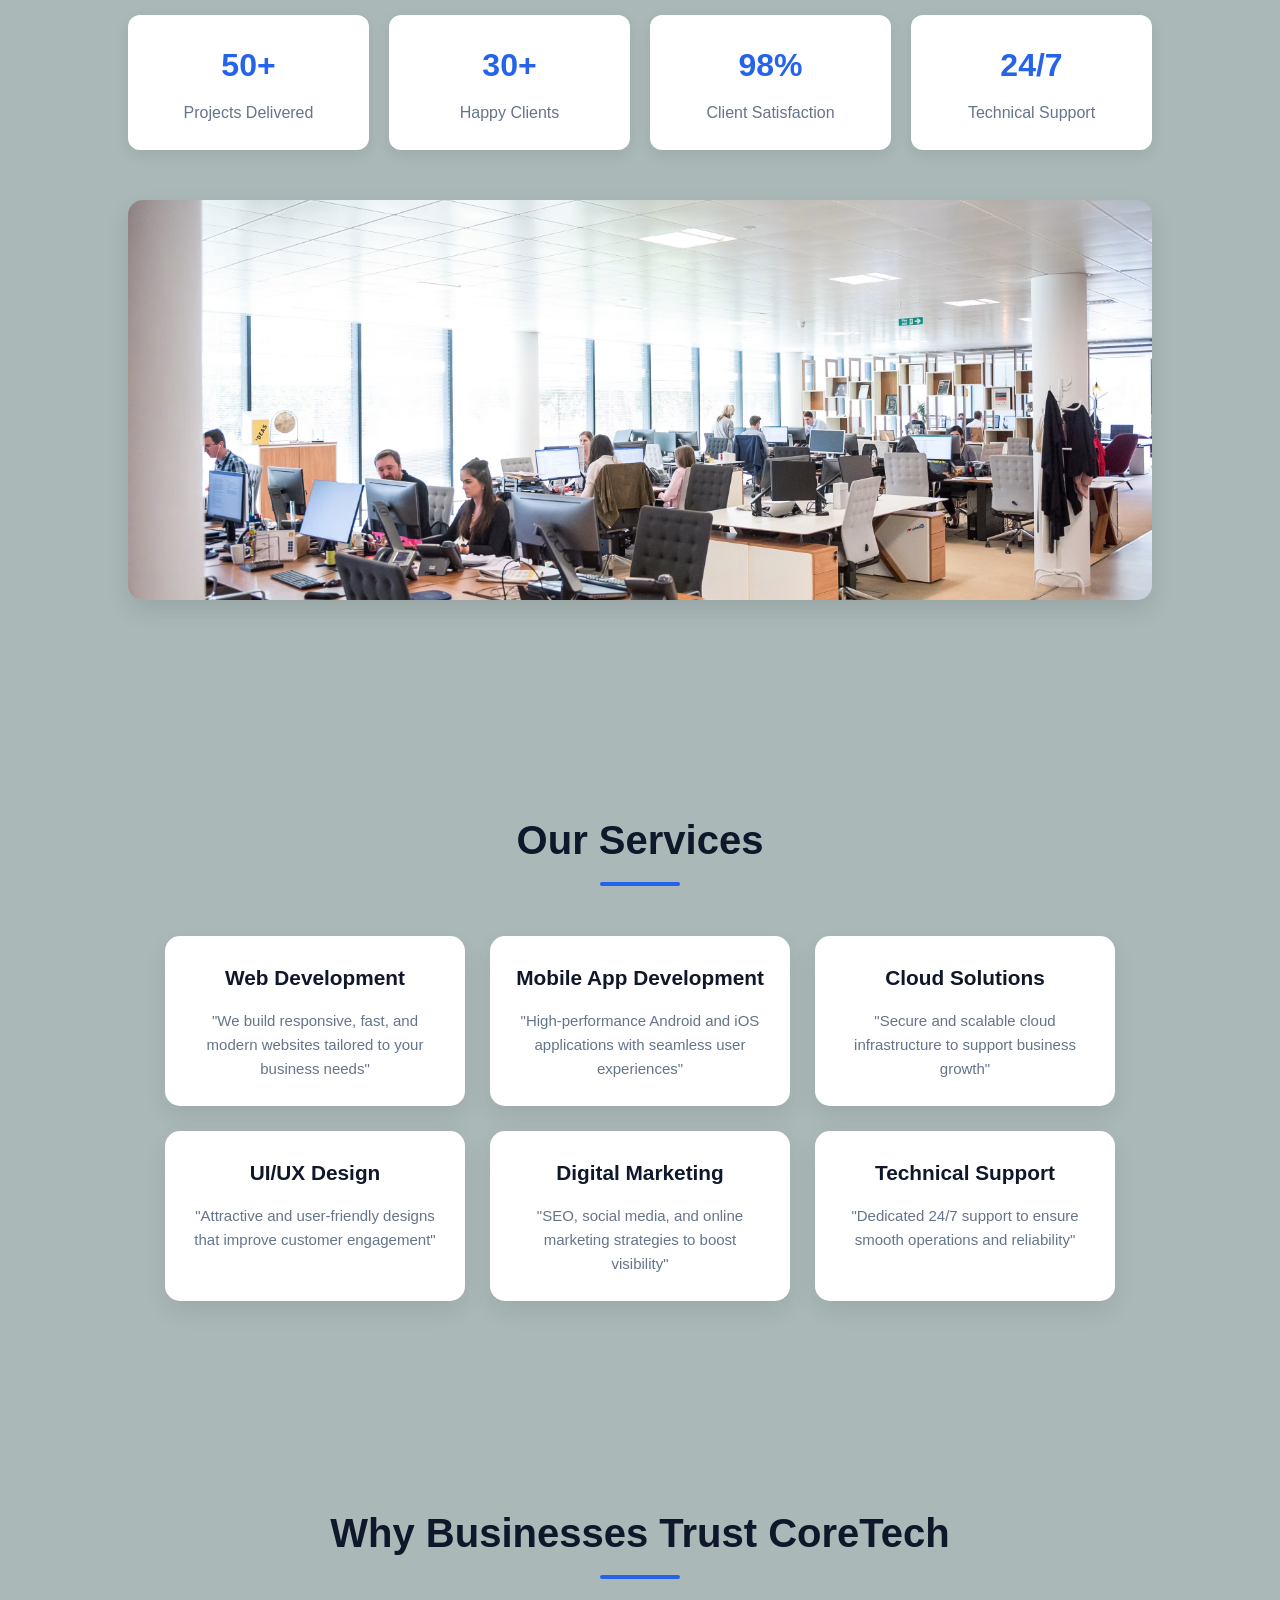
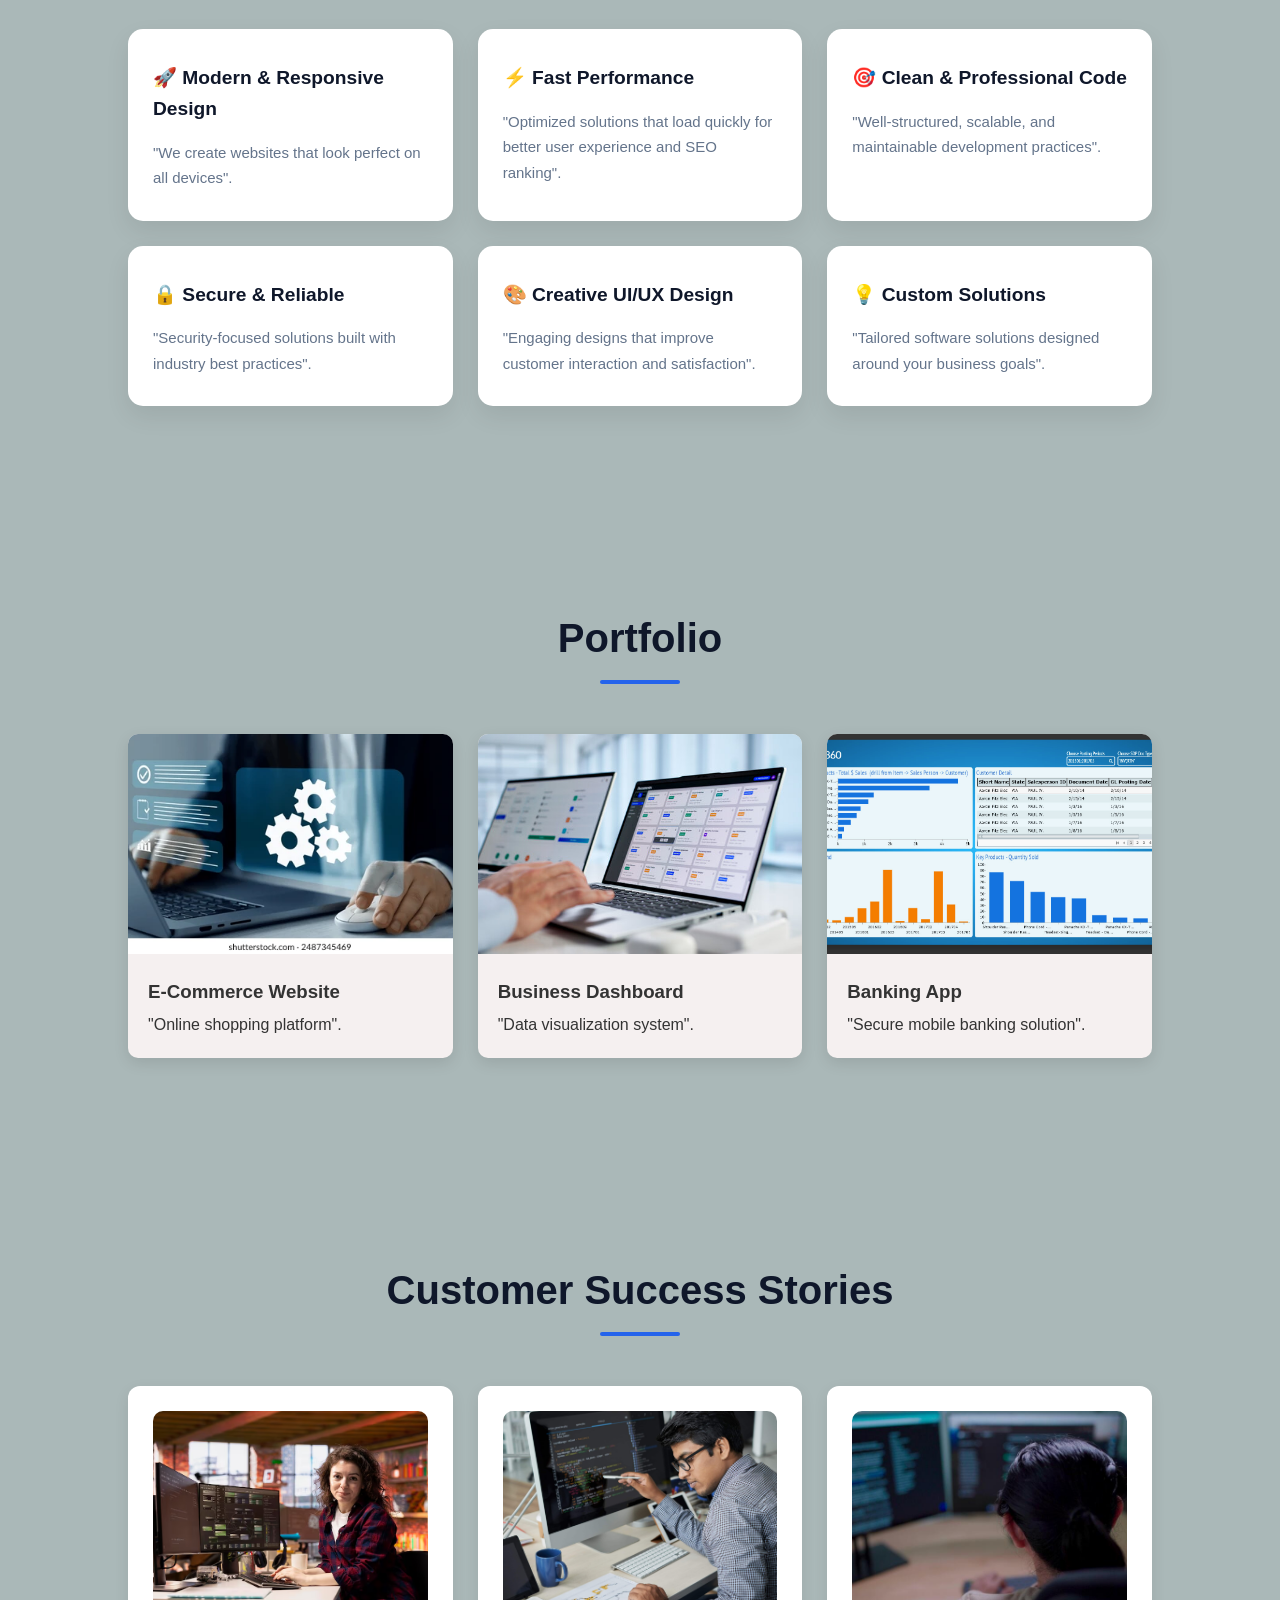
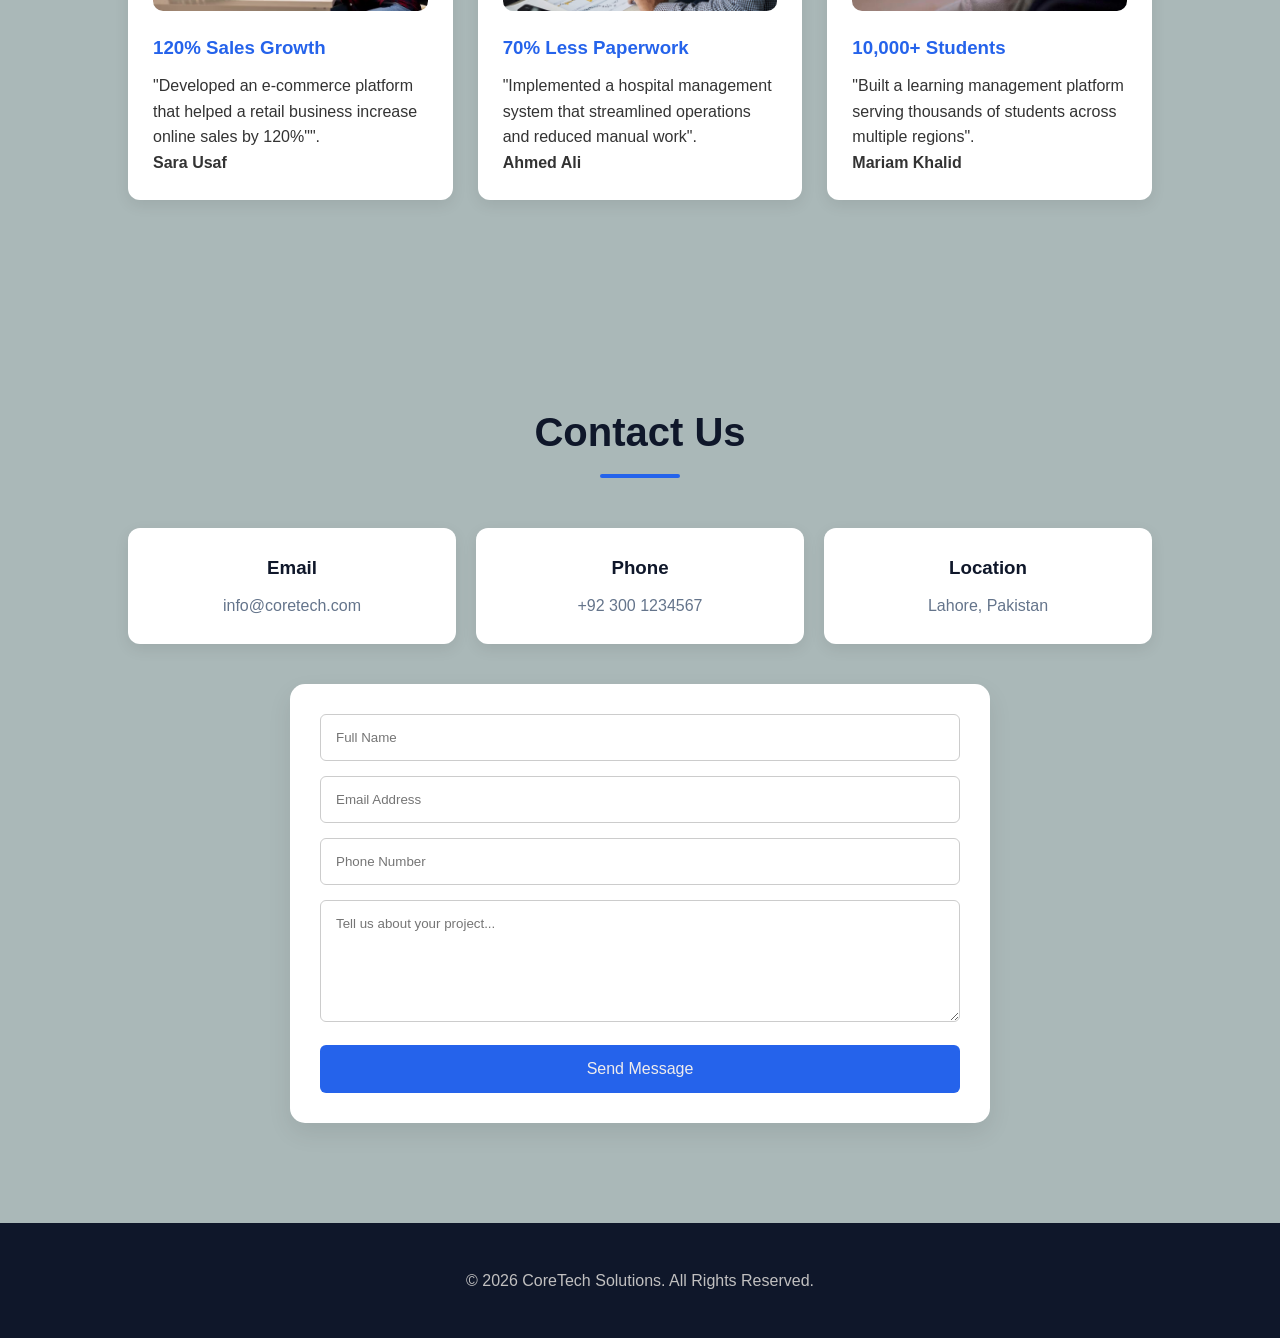
<file: task-11-CoreTech-Final-Project/index.html>
<!DOCTYPE html>
<html lang="en">
<head>
    <meta charset="UTF-8">
    <meta name="viewport" content="width=device-width, initial-scale=1.0">
    <title>CoreTech - Business Solutions</title>
    
    <link rel="stylesheet" href="style.css">
</head>
<body>
    

    <!-- Header -->
    <header>
        <nav>
    <div class="logo">CoreTech</div>

    <ul class="nav-links" id="navLinks">
        <li><a href="#home">Home</a></li>
        <li><a href="#about">About</a></li>
        <li><a href="#services">Services</a></li>
        <li><a href="#why-choose-us">Why Choose Us</a></li>
        <li><a href="#portfolio">Portfolio</a></li>
        <li><a href="#success-stories">Success Stories</a></li>
        <li><a href="#contact">Contact</a></li>
    </ul>

    <div class="menu-btn" id="menuBtn">
        ☰
    </div>
</nav>
    </header>

    <!-- Hero Section -->
   <section id="home" class="hero">

    <div class="hero-content">
        <h1>Empowering Businesses Through Innovative Software Solutions</h1>

        <p>
            "CoreTech Solutions helps businesses grow with
    innovative web development, mobile applications,
    cloud solutions, and digital transformation services".
        </p>

        <a href="#services" class="btn">
            Get Started
        </a>

        <a href="#contact" class="btn btn-outline">
            Contact Us
        </a>
    </div>

</section>

    <!-- About Section -->
    <section id="about" class="fade-in">

    <h2 class="section-title">About Us</h2>

    <div class="about-container">

        <div class="about-image">
            <img src="images/about.jpg" alt="CoreTech Team">
        </div>

        <div class="about-content">

            <h3>Building Digital Solutions That Drive Growth</h3>

            <p>
                "CoreTech Solutions is a modern software house dedicated
                to helping businesses succeed through innovative technology.
                We specialize in creating high-performance websites,
                mobile applications, cloud solutions, and custom software
                tailored to business needs".
            </p>

            <p>
                "Our experienced team combines creativity, strategy,
                and technical expertise to deliver secure, scalable,
                and user-friendly digital products that help clients
                grow faster and achieve long-term success".
            </p>

            <a href="#contact" class="btn">
                Let's Work Together
            </a>

        </div>

    </div>

    <!-- Achievements -->

    <div class="stats">

        <div class="stat">
            <h3>50+</h3>
            <p>Projects Delivered</p>
        </div>

        <div class="stat">
            <h3>30+</h3>
            <p>Happy Clients</p>
        </div>

        <div class="stat">
            <h3>98%</h3>
            <p>Client Satisfaction</p>
        </div>

        <div class="stat">
            <h3>24/7</h3>
            <p>Technical Support</p>
        </div>

    </div>

    <!-- Team Banner -->

    <div class="about-banner">

        <img src="images/team.jpg" alt="CoreTech Office">

    </div>

</section>
    <!-- Services Section -->

    <section id="services" class="fade-in">

    <h2 class="section-title">Our Services</h2>

    <div class="services-grid">

        <div class="service-card">
            <i class="fas fa-code"></i>
            <h3>Web Development</h3>
            <p>
                "We build responsive, fast, and modern websites
                tailored to your business needs"
            </p>
        </div>

        <div class="service-card">
            <i class="fas fa-mobile-alt"></i>
            <h3>Mobile App Development</h3>
            <p>
                "High-performance Android and iOS applications
                with seamless user experiences"
            </p>
        </div>

        <div class="service-card">
            <i class="fas fa-cloud"></i>
            <h3>Cloud Solutions</h3>
            <p>
                "Secure and scalable cloud infrastructure to
                support business growth"
            </p>
        </div>

        <div class="service-card">
            <i class="fas fa-palette"></i>
            <h3>UI/UX Design</h3>
            <p>
                "Attractive and user-friendly designs that
                improve customer engagement"
            </p>
        </div>

        <div class="service-card">
            <i class="fas fa-chart-line"></i>
            <h3>Digital Marketing</h3>
            <p>
                "SEO, social media, and online marketing
                strategies to boost visibility"
            </p>
        </div>

        <div class="service-card">
            <i class="fas fa-headset"></i>
            <h3>Technical Support</h3>
            <p>
                "Dedicated 24/7 support to ensure smooth
                operations and reliability"
            </p>
        </div>

    </div>

</section>
    
   



    <!-- Why Choose Us -->
    
             <section id="why-choose-us" class="why-choose-us fade-in">

    <h2 class="section-title">
        Why Businesses Trust CoreTech
    </h2>

    <div class="features">

        <div class="card">
            <h3>🚀 Modern & Responsive Design</h3>
            <p>
                "We create websites that look perfect on all devices".
            </p>
        </div>

        <div class="card">
            <h3>⚡ Fast Performance</h3>
            <p>
                "Optimized solutions that load quickly for better user experience and SEO  ranking".
            </p>
        </div>

        <div class="card">
            <h3>🎯 Clean & Professional Code</h3>
            <p>
                "Well-structured, scalable, and maintainable development practices".
            </p>
        </div>

        <div class="card">
            <h3>🔒 Secure & Reliable</h3>
            <p>
                "Security-focused solutions built with industry best practices".
            </p>
        </div>

        <div class="card">
            <h3>🎨 Creative UI/UX Design</h3>
            <p>
                "Engaging designs that improve customer interaction and satisfaction".
            </p>
        </div>

        <div class="card">
            <h3>💡 Custom Solutions</h3>
            <p>
                "Tailored software solutions designed around your business goals".
            </p>
        </div>

    </div>

</section>
    <!-- Portfolio -->
    <section id="portfolio" class="fade-in">

<h2 class="section-title">
    Portfolio
</h2>

<div class="portfolio-grid">

    <div class="portfolio-card">
        <img src="images/project1.jpg" alt="">
        <h3>E-Commerce Website</h3>
        <p>"Online shopping platform".</p>
    </div>

    <div class="portfolio-card">
        <img src="images/project2.jpg" alt="">
        <h3>Business Dashboard</h3>
        <p>"Data visualization system".</p>
    </div>

    <div class="portfolio-card">
        <img src="images/project3.jpg" alt="">
        <h3>Banking App</h3>
        <p>"Secure mobile banking solution".</p>
    </div>

</div>

</section>

    <!-- Customer Success Stories-->
     <section id="success-stories" class="fade-in">

    <h2 class="section-title">
        Customer Success Stories
    </h2>

    <div class="stories-grid">

        <div class="story-card">
            <img src="images/success1.jpg" alt="Success Story">
            <h3>120% Sales Growth</h3>
            <p>
                "Developed an e-commerce platform that helped
                a retail business increase online sales by 120%"".
            </p>
            <h4>Sara Usaf</h4>
        </div>

        <div class="story-card">
            <img src="images/success2.jpg" alt="Success Story">
            <h3>70% Less Paperwork</h3>
            <p>
                "Implemented a hospital management system that
                streamlined operations and reduced manual work".
            </p>
            <h4>Ahmed Ali</h4>
        </div>

        <div class="story-card">
            <img src="images/success3.jpg" alt="Success Story">
            <h3>10,000+ Students</h3>
            <p>
                "Built a learning management platform serving
                thousands of students across multiple regions".
            </p>
            <h4>Mariam Khalid</h4>
        </div>

    </div>

</section>
    <!-- Contact Section -->
    
<section id="contact" class="fade-in">

    <h2 class="section-title">Contact Us</h2>

    <!-- Contact Information -->

    <div class="contact-info">

        <div class="info-card">
            <i class="fas fa-envelope"></i>
            <h3>Email</h3>
            <p>info@coretech.com</p>
        </div>

        <div class="info-card">
            <i class="fas fa-phone"></i>
            <h3>Phone</h3>
            <p>+92 300 1234567</p>
        </div>

        <div class="info-card">
            <i class="fas fa-location-dot"></i>
            <h3>Location</h3>
            <p>Lahore, Pakistan</p>
        </div>

    </div>

    <!-- Contact Form -->

    <form id="contactForm">

        <input
        type="text"
        id="name"
        placeholder="Full Name"
        required>

        <input
        type="email"
        id="email"
        placeholder="Email Address"
        required>

        <input
        type="tel"
        id="phone"
        placeholder="Phone Number"
        required>

        <textarea
        id="message"
        rows="6"
        placeholder="Tell us about your project..."
        required></textarea>

        <button type="submit">
            Send Message
        </button>

    </form>

</section>
    <!-- Footer -->
    <footer>

        <p>
            © 2026 CoreTech Solutions.
            All Rights Reserved.
        </p>

    </footer>

    <script src="script.js"></script>

</body>
</html>
</file>
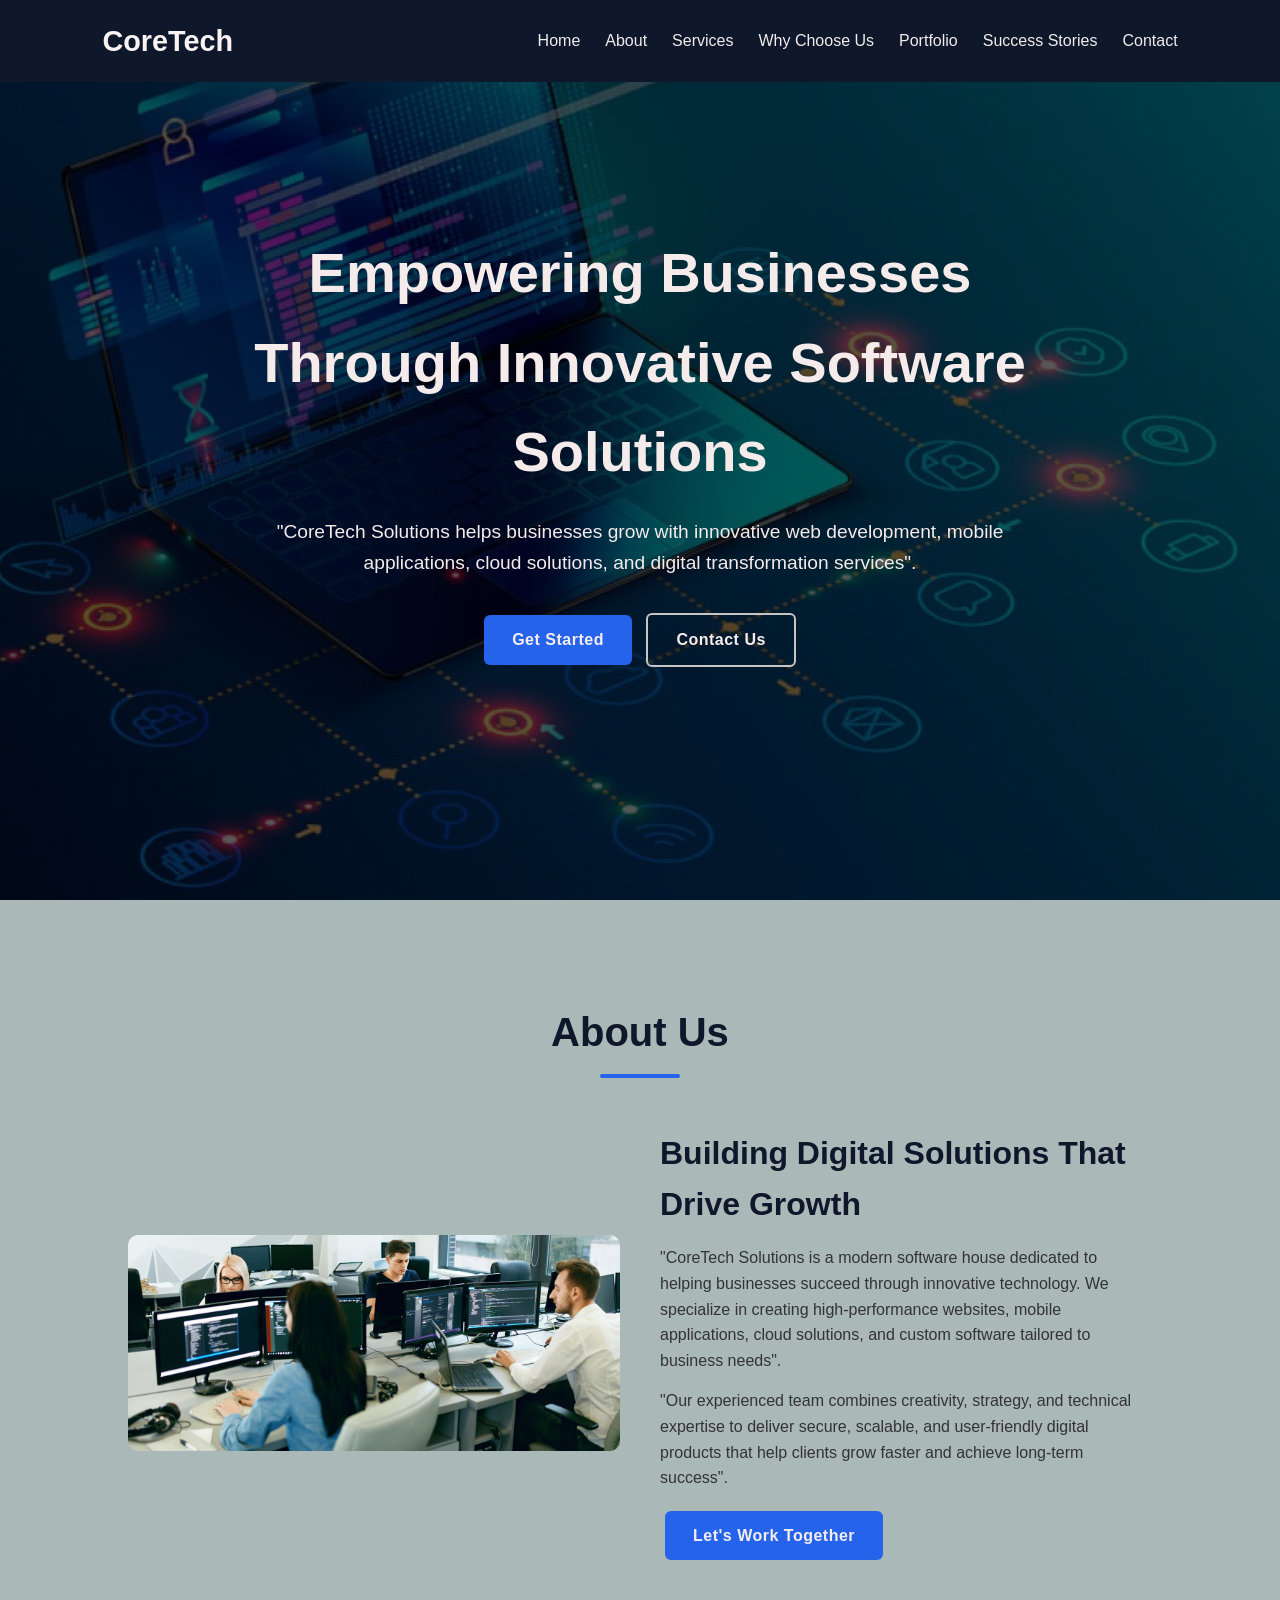
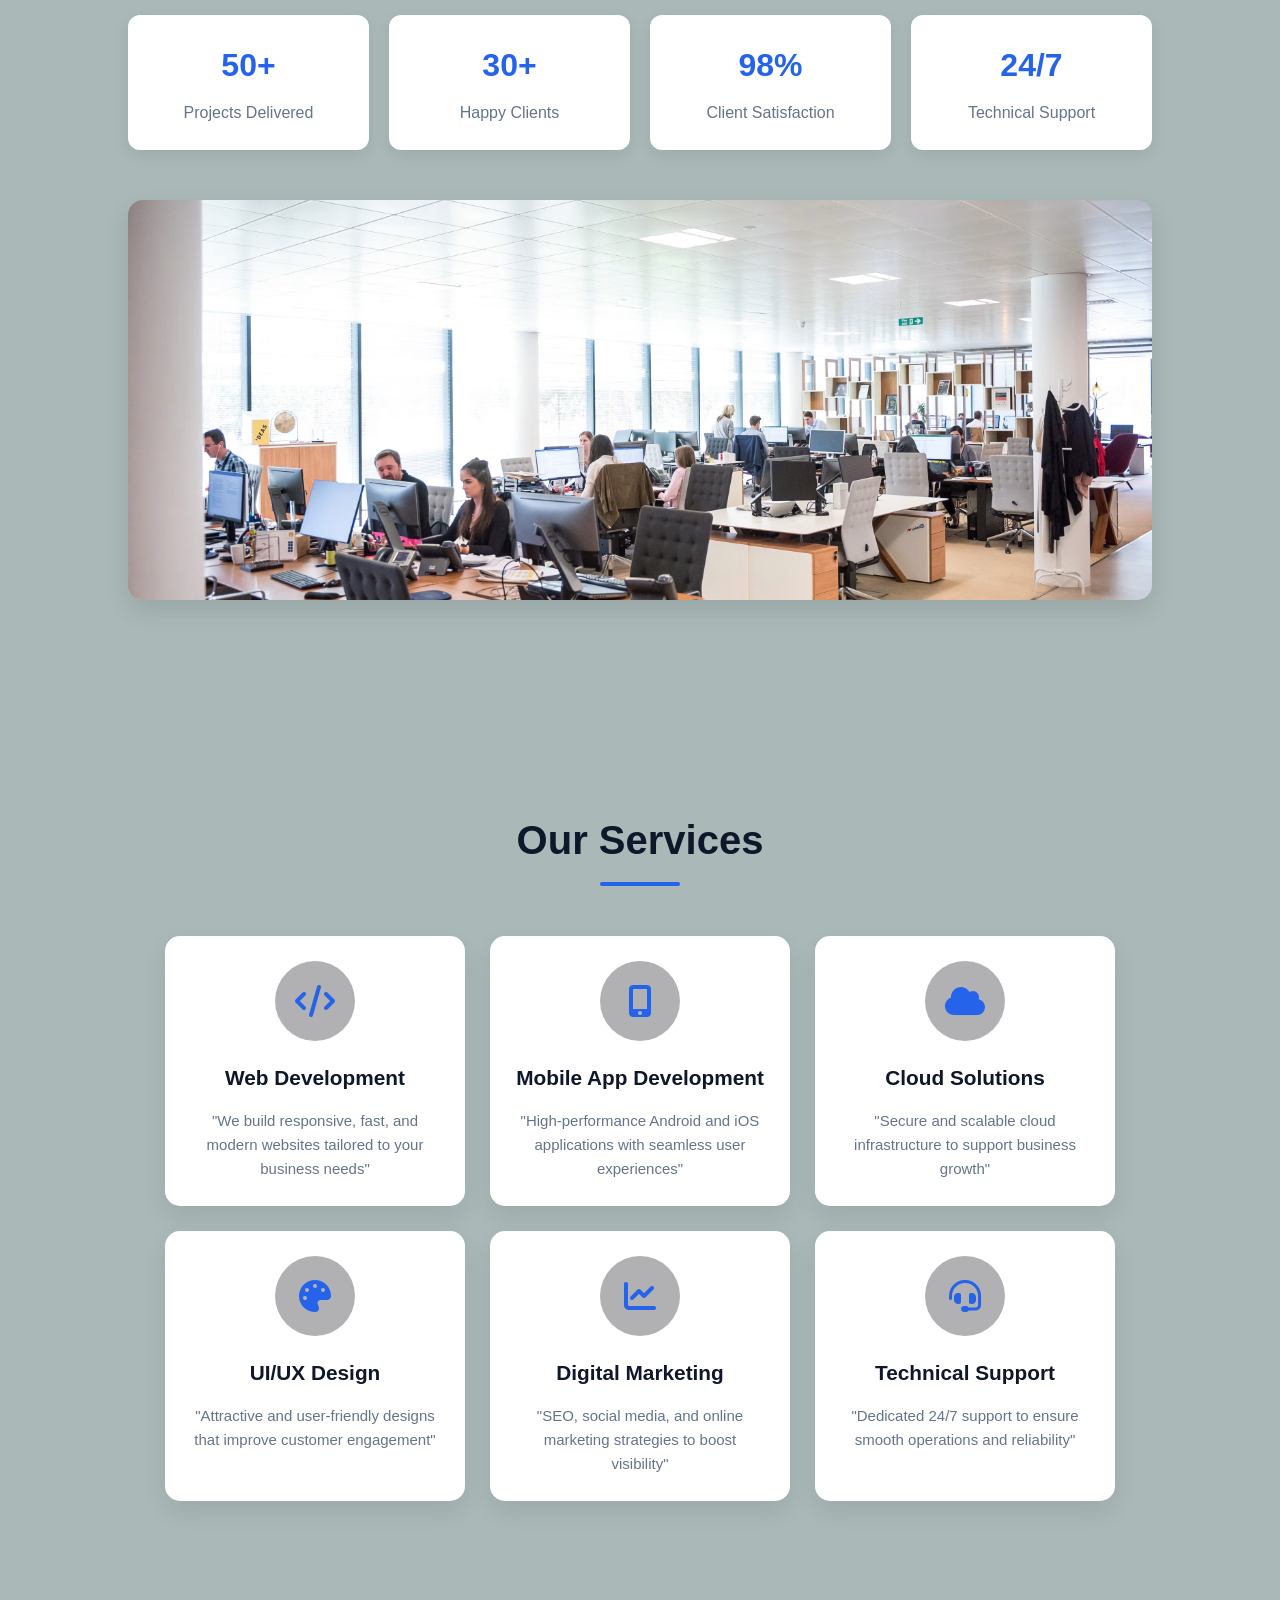
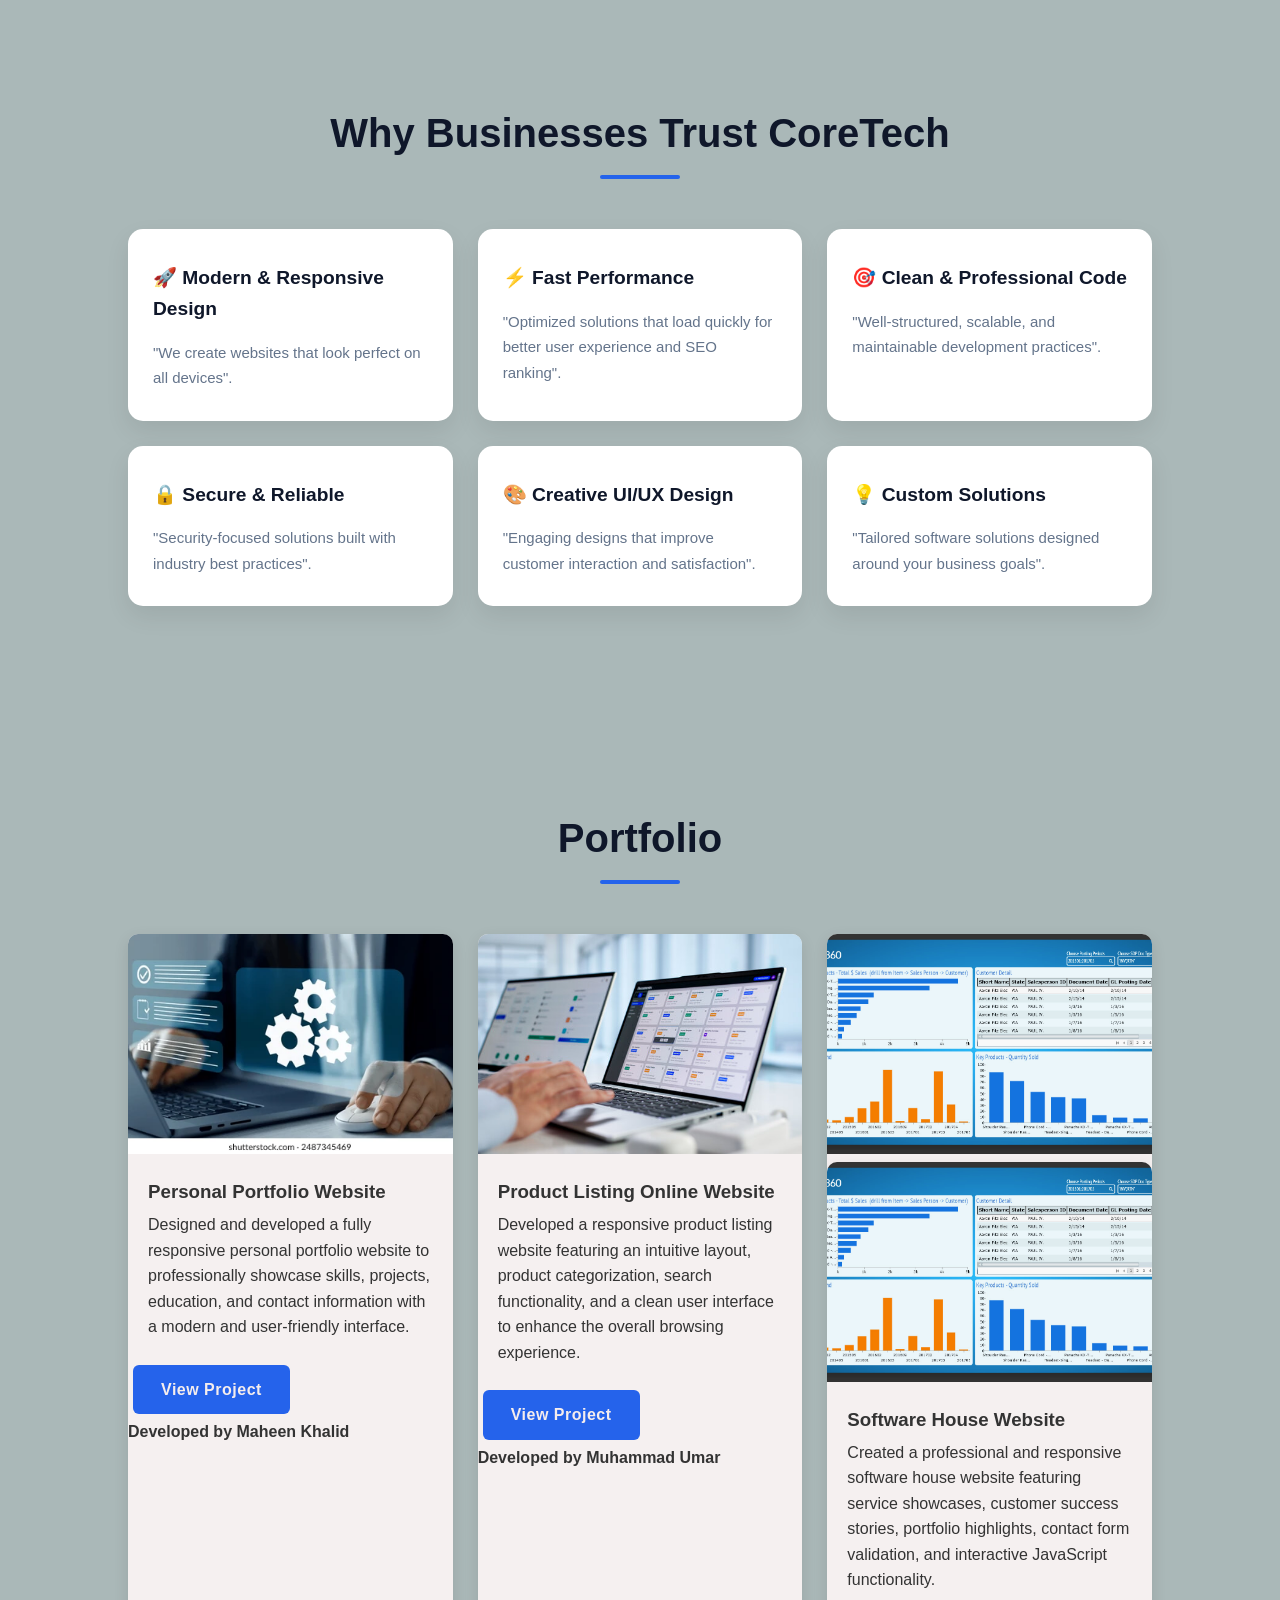
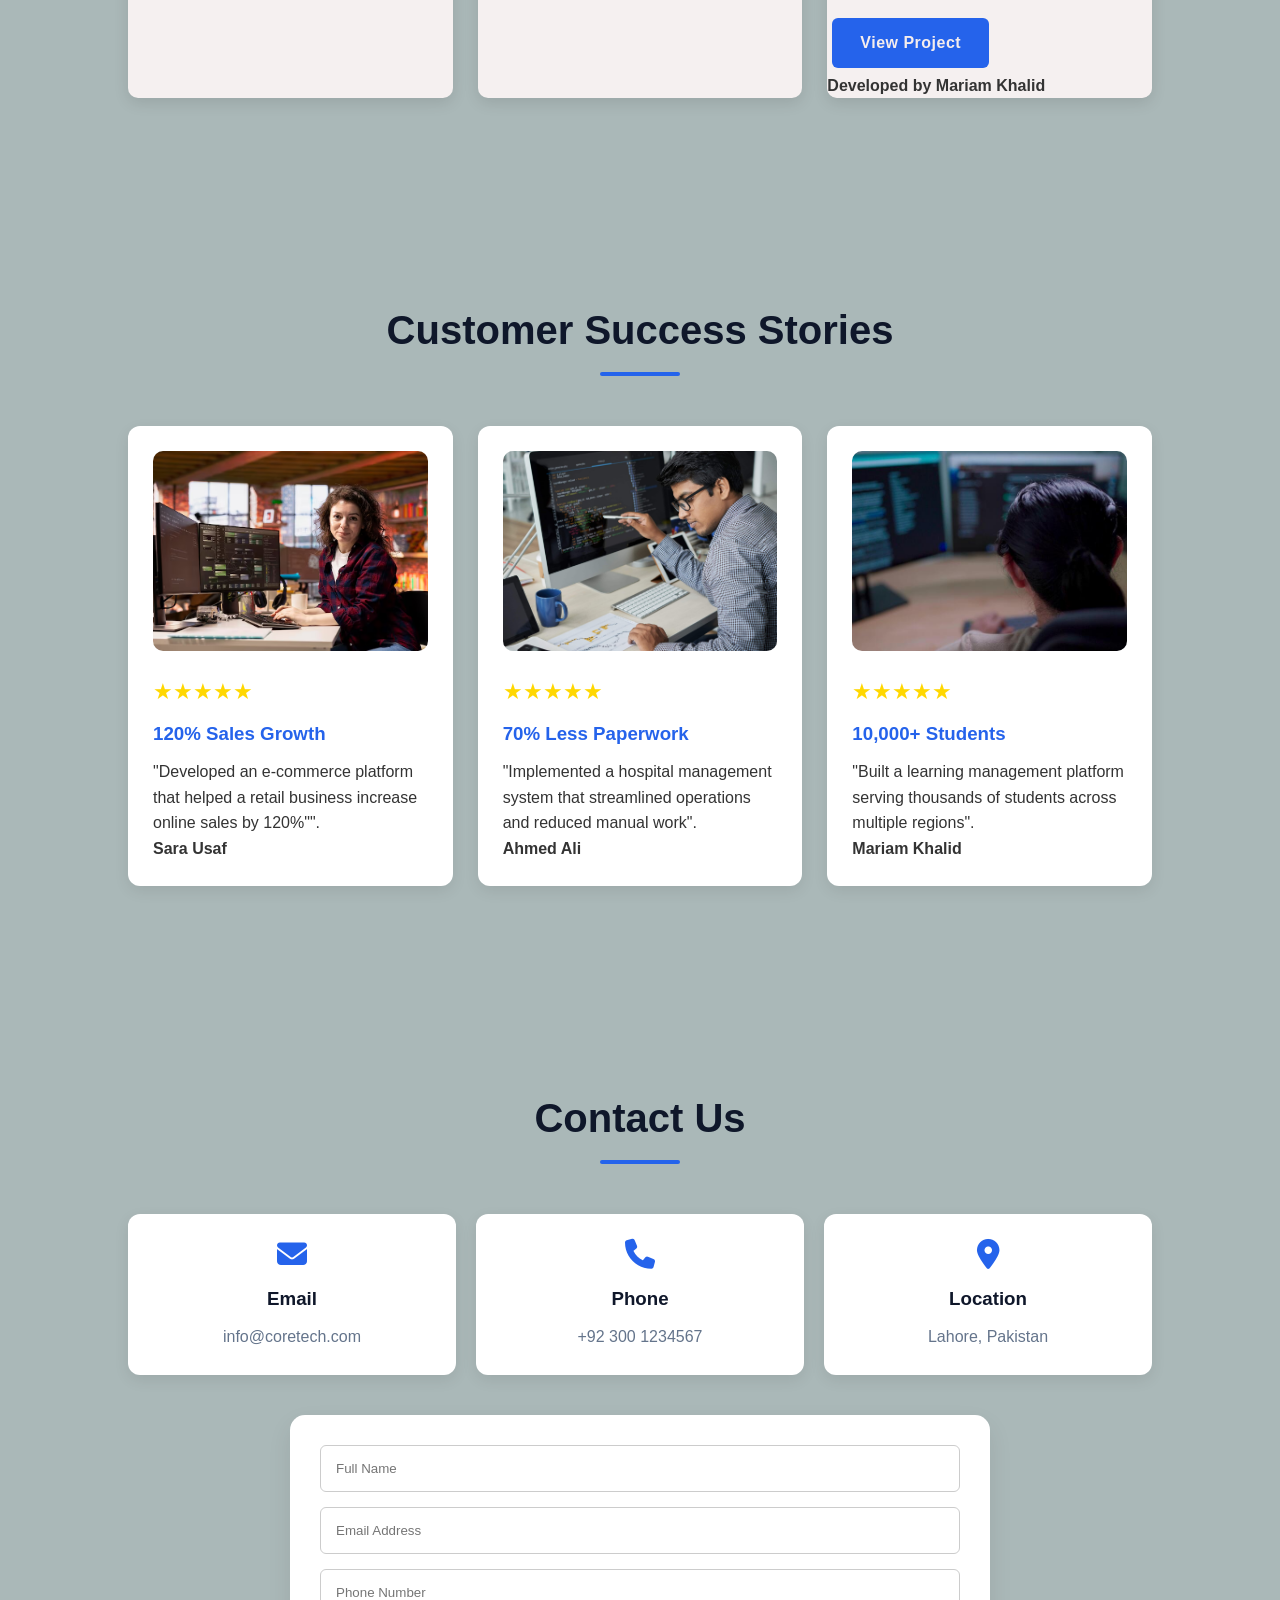
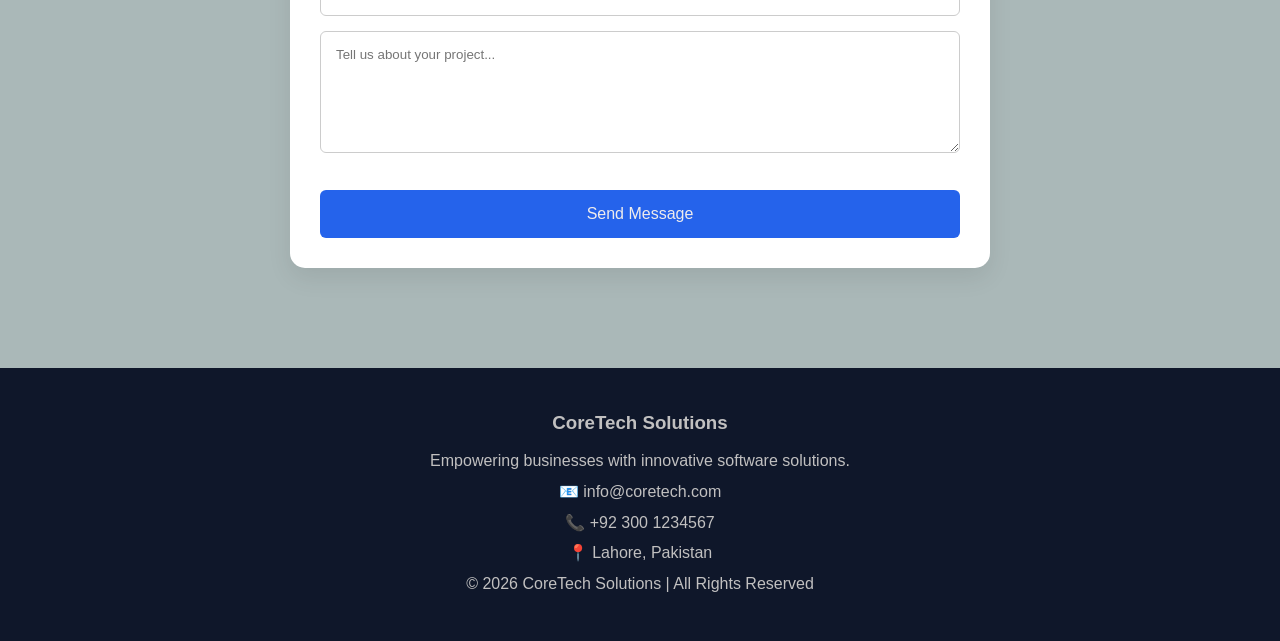
<file: task-12-final.project-Deployement(Presentation)/index.html>
<!DOCTYPE html>
<html lang="en">
<head>
    <meta charset="UTF-8">
    <meta name="viewport" content="width=device-width, initial-scale=1.0">
    <title>CoreTech - Business Solutions</title>
    
    <link rel="stylesheet"
href="https://cdnjs.cloudflare.com/ajax/libs/font-awesome/6.5.2/css/all.min.css">


    <link rel="stylesheet" href="style.css">
</head>
<body>
    

    <!-- Header -->
    <header>
        <nav>
    <div class="logo">CoreTech</div>

    <ul class="nav-links" id="navLinks">
        <li><a href="#home">Home</a></li>
        <li><a href="#about">About</a></li>
        <li><a href="#services">Services</a></li>
        <li><a href="#why-choose-us">Why Choose Us</a></li>
        <li><a href="#portfolio">Portfolio</a></li>
        <li><a href="#success-stories">Success Stories</a></li>
        <li><a href="#contact">Contact</a></li>
    </ul>

    <div class="menu-btn" id="menuBtn">
        ☰
    </div>
</nav>
    </header>

    <!-- Hero Section -->
   <section id="home" class="hero">

    <div class="hero-content">
        <h1>Empowering Businesses Through Innovative Software Solutions</h1>

        <p>
            "CoreTech Solutions helps businesses grow with
    innovative web development, mobile applications,
    cloud solutions, and digital transformation services".
        </p>

        <a href="#services" class="btn">
            Get Started
        </a>

        <a href="#contact" class="btn btn-outline">
            Contact Us
        </a>
    </div>

</section>

    <!-- About Section -->
    <section id="about" class="fade-in">

    <h2 class="section-title">About Us</h2>

    <div class="about-container">

        <div class="about-image">
            <img src="images/about.jpg" alt="CoreTech Team">
        </div>

        <div class="about-content">

            <h3>Building Digital Solutions That Drive Growth</h3>

            <p>
                "CoreTech Solutions is a modern software house dedicated
                to helping businesses succeed through innovative technology.
                We specialize in creating high-performance websites,
                mobile applications, cloud solutions, and custom software
                tailored to business needs".
            </p>

            <p>
                "Our experienced team combines creativity, strategy,
                and technical expertise to deliver secure, scalable,
                and user-friendly digital products that help clients
                grow faster and achieve long-term success".
            </p>

            <a href="#contact" class="btn">
                Let's Work Together
            </a>

        </div>

    </div>

    <!-- Achievements -->

    <div class="stats">

        <div class="stat">
            <h3>50+</h3>
            <p>Projects Delivered</p>
        </div>

        <div class="stat">
            <h3>30+</h3>
            <p>Happy Clients</p>
        </div>

        <div class="stat">
            <h3>98%</h3>
            <p>Client Satisfaction</p>
        </div>

        <div class="stat">
            <h3>24/7</h3>
            <p>Technical Support</p>
        </div>

    </div>

    <!-- Team Banner -->

    <div class="about-banner">

        <img src="images/team.jpg" alt="CoreTech Office">

    </div>

</section>
    <!-- Services Section -->

    <section id="services" class="fade-in">

    <h2 class="section-title">Our Services</h2>

    <div class="services-grid">

        <div class="service-card">
            <i class="fas fa-code"></i>
            <h3>Web Development</h3>
            <p>
                "We build responsive, fast, and modern websites
                tailored to your business needs"
            </p>
        </div>

        <div class="service-card">
            <i class="fas fa-mobile-alt"></i>
            <h3>Mobile App Development</h3>
            <p>
                "High-performance Android and iOS applications
                with seamless user experiences"
            </p>
        </div>

        <div class="service-card">
            <i class="fas fa-cloud"></i>
            <h3>Cloud Solutions</h3>
            <p>
                "Secure and scalable cloud infrastructure to
                support business growth"
            </p>
        </div>

        <div class="service-card">
            <i class="fas fa-palette"></i>
            <h3>UI/UX Design</h3>
            <p>
                "Attractive and user-friendly designs that
                improve customer engagement"
            </p>
        </div>

        <div class="service-card">
            <i class="fas fa-chart-line"></i>
            <h3>Digital Marketing</h3>
            <p>
                "SEO, social media, and online marketing
                strategies to boost visibility"
            </p>
        </div>

        <div class="service-card">
            <i class="fas fa-headset"></i>
            <h3>Technical Support</h3>
            <p>
                "Dedicated 24/7 support to ensure smooth
                operations and reliability"
            </p>
        </div>

    </div>

</section>
    
   



    <!-- Why Choose Us -->
    
             <section id="why-choose-us" class="why-choose-us fade-in">

    <h2 class="section-title">
        Why Businesses Trust CoreTech
    </h2>

    <div class="features">

        <div class="card">
            <h3>🚀 Modern & Responsive Design</h3>
            <p>
                "We create websites that look perfect on all devices".
            </p>
        </div>

        <div class="card">
            <h3>⚡ Fast Performance</h3>
            <p>
                "Optimized solutions that load quickly for better user experience and SEO  ranking".
            </p>
        </div>

        <div class="card">
            <h3>🎯 Clean & Professional Code</h3>
            <p>
                "Well-structured, scalable, and maintainable development practices".
            </p>
        </div>

        <div class="card">
            <h3>🔒 Secure & Reliable</h3>
            <p>
                "Security-focused solutions built with industry best practices".
            </p>
        </div>

        <div class="card">
            <h3>🎨 Creative UI/UX Design</h3>
            <p>
                "Engaging designs that improve customer interaction and satisfaction".
            </p>
        </div>

        <div class="card">
            <h3>💡 Custom Solutions</h3>
            <p>
                "Tailored software solutions designed around your business goals".
            </p>
        </div>

    </div>

</section>
    <!-- Portfolio -->
    <section id="portfolio" class="fade-in">

<h2 class="section-title">
    Portfolio
</h2>

<div class="portfolio-grid">

    <div class="portfolio-card">
        <img src="images/project1.jpg" alt="E-Commerce Website">
        <h3>Personal Portfolio Website</h3>

<p>
Designed and developed a fully responsive personal portfolio website to professionally showcase skills, projects, education, and contact information with a modern and user-friendly interface.
</p>

<a href="https://mariamkhalid77.github.io/coretech-web-internship/task-03-CSS-portfolio-page/" target="_blank" class="btn">
    View Project
</a>
<h4>Developed by Maheen Khalid</h4>
    </div>

    <div class="portfolio-card">
        <img src="images/project2.jpg" alt="Business Dashboard">
        <h3>Product Listing Online Website</h3>


<p>
Developed a responsive product listing website featuring an intuitive layout, product categorization, search functionality, and a clean user interface to enhance the overall browsing experience.
</p>


<a href="https://mariamkhalid77.github.io/coretech-web-internship/task-08-product-listing/" target="_blank" class="btn">
    View Project
</a>
<h4>Developed by Muhammad Umar </h4>
    </div>

    <div class="portfolio-card">
        <img src="images/project3.jpg" alt="Banking App">
       <div class="portfolio-card">
    <img src="images/project3.jpg" alt="Software House Website">

    <h3>Software House Website</h3>

    <p>
Created a professional and responsive software house website featuring service showcases, customer success stories, portfolio highlights, contact form validation, and interactive JavaScript functionality.
</p>

    <a href="https://mariamkhalid77.github.io/coretech-web-internship/task-11-CoreTech-Final-Project/" target="_blank" class="btn">
        View Project
    </a>
    <h4>Developed by Mariam Khalid</h4>
</div>
    </div>

</div>

</section>

    <!-- Customer Success Stories-->
     <section id="success-stories" class="fade-in">

    <h2 class="section-title">
        Customer Success Stories
    </h2>

    <div class="stories-grid">

        <div class="story-card">
            <img src="images/success1.jpg" alt="Success Story">
            <div class="stars">

★★★★★

</div>

            <h3>120% Sales Growth</h3>
            <p>
                "Developed an e-commerce platform that helped
                a retail business increase online sales by 120%"".
            </p>
            <h4>Sara Usaf</h4>
        </div>

        <div class="story-card">
            <img src="images/success2.jpg" alt="Success Story">
            <div class="stars">

★★★★★

</div>

            <h3>70% Less Paperwork</h3>
            <p>
                "Implemented a hospital management system that
                streamlined operations and reduced manual work".
            </p>
            <h4>Ahmed Ali</h4>
        </div>

        <div class="story-card">
            <img src="images/success3.jpg" alt="Success Story">
            <div class="stars">

★★★★★

</div>

            <h3>10,000+ Students</h3>
            <p>
                "Built a learning management platform serving
                thousands of students across multiple regions".
            </p>
            <h4>Mariam Khalid</h4>
        </div>

    </div>

</section>
    <!-- Contact Section -->
    
<section id="contact" class="fade-in">

    <h2 class="section-title">Contact Us</h2>

    <!-- Contact Information -->

    <div class="contact-info">

        <div class="info-card">
            <i class="fas fa-envelope"></i>
            <h3>Email</h3>
            <p>info@coretech.com</p>
        </div>

        <div class="info-card">
            <i class="fas fa-phone"></i>
            <h3>Phone</h3>
            <p>+92 300 1234567</p>
        </div>

        <div class="info-card">
            <i class="fas fa-location-dot"></i>
            <h3>Location</h3>
            <p>Lahore, Pakistan</p>
        </div>

    </div>

    <!-- Contact Form -->

    <form id="contactForm">

        <input
type="text"
id="name"
placeholder="Full Name"
autocomplete="name"
required>

        <input
type="email"
id="email"
placeholder="Email Address"
autocomplete="email"
required>

        <input
type="tel"
id="phone"
placeholder="Phone Number"
autocomplete="tel"
required>

        <textarea
id="message"
rows="6"
placeholder="Tell us about your project..."
required></textarea>

<p id="formMessage"></p>

<button type="submit">
Send Message
</button>

    </form>

</section>
    <!-- Footer -->
    <footer>

<h3>

CoreTech Solutions

</h3>

<p>

Empowering businesses with innovative software solutions.

</p>

<p>

📧 info@coretech.com

</p>

<p>

📞 +92 300 1234567

</p>

<p>

📍 Lahore, Pakistan

</p>

<p>

© 2026 CoreTech Solutions | All Rights Reserved

</p>

</footer>

    <button id="topBtn">
    ↑
</button>

<script src="script.js"></script>

</body>

</body>
</html>
</file>
<file: task-03-CSS-portfolio-page/style.css>
/* General page styling */
body {
    margin: 0;
    font-family: Arial, sans-serif;
    background-color: lightgray;
    color: black;
}

/* Header styling */
header {
    background-color: darkslategray;
    color: white;
    padding: 20px;
    text-align: center;
}

/* Navigation bar */
nav {
    background-color: dimgray;
    text-align: center;
    padding: 10px;
}

nav a {
    color: white;
    margin: 0 15px;
    text-decoration: none;
    font-weight: bold;
}

nav a:hover {
    color: black;
}

/* Section styling */
section {
    padding: 20px;
    margin: 20px;
    background-color: rgb(188, 203, 222);
    border-radius: 8px;
}

/* Footer */
footer {
    text-align: center;
    padding: 10px;
    background-color: darkslategray;
    color: black;
    margin-top: 20px;
}
</file>
<file: task-05-javascript-form-validation/style.css>
body {
    font-family: Arial, sans-serif;
    background-color: #da9191;
}

.container {
    width: 400px;
    margin: 50px auto;
    background: rgb(166, 111, 111);
    padding: 20px;
    border-radius: 10px;
}

input,
textarea {
    width: 100%;
    padding: 10px;
    margin-top: 10px;
}

button {
    margin-top: 10px;
    padding: 10px 20px;
}

#result {
    margin-top: 15px;
    font-weight: bold;
}
</file>
<file: task-06-todo-Listapp/style.css>
*{
    margin:0;
    padding:0;
    box-sizing:border-box;
}

body{
    font-family: Arial, sans-serif;
    background: linear-gradient(135deg, #0f172a, rgb(130, 128, 128));
    min-height:100vh;
    display:flex;
    justify-content:center;
    align-items:center;
    padding:20px;
}

.container{
    width:100%;
    max-width:550px;
    background:#c0bebe;
    padding:25px;
    border-radius:16px;
    box-shadow:0 10px 30px rgba(0,0,0,0.15);
}

h1{
    text-align:center;
    margin-bottom:20px;
    color:#1e293b;
}

.input-box{
    display:flex;
    gap:10px;
    margin-bottom:20px;
}

.input-box input{
    flex:1;
    padding:12px;
    border:1px solid #cbd5e1;
    border-radius:8px;
    font-size:16px;
    outline:none;
}

.input-box input:focus{
    border-color:#5d75b9;
}

.input-box button{
    padding:12px 18px;
    background:#5d75b9;
    color:white;
    border:none;
    border-radius:8px;
    cursor:pointer;
    font-size:16px;
    transition:0.3s;
}

.input-box button:hover{
    background:#5d75b9;
}

ul{
    list-style:none;
}

li{
    display:flex;
    justify-content:space-between;
    align-items:center;
    background:#f8fafc;
    border-left:4px solid #2d323b;
    padding:12px;
    margin-bottom:10px;
    border-radius:8px;
    gap:10px;
}

.task-text{
    flex:1;
    word-break:break-word;
    color:#334155;
}

.completed{
    text-decoration:line-through;
    color:#94a3b8;
}

.action-buttons{
    display:flex;
    gap:8px;
}

.complete-btn{
    background:#06bc3c;
    color:white;
    border:none;
    padding:8px 12px;
    border-radius:6px;
    cursor:pointer;
    transition:0.3s;
}

.complete-btn:hover{
    background:#06bc3c;
}

.delete-btn{
    background:#ef4444;
    color:white;
    border:none;
    padding:8px 12px;
    border-radius:6px;
    cursor:pointer;
    transition:0.3s;
}

.delete-btn:hover{
    background:#dc2626;
}

/* Responsive Design */

@media(max-width:500px){

    .input-box{
        flex-direction:column;
    }

    .input-box button{
        width:100%;
    }

    li{
        flex-direction:column;
        align-items:flex-start;
    }

    .action-buttons{
        width:100%;
    }

    .complete-btn,
    .delete-btn{
        flex:1;
    }
}
</file>
<file: task-07-fetch-user-data/style.css>
*{
    margin: 0;
    padding: 0;
    box-sizing: border-box;
}

body{
    font-family: Arial, sans-serif;
    background: #7da62a;
    padding: 30px;
}

h1{
    text-align: center;
    color: #37533a;
    margin-bottom: 25px;
    font-size: 2.5rem;
}

#search{
    display: block;
    width: 100%;
    max-width: 500px;
    margin: 0 auto 30px;
    padding: 12px 15px;
    border: 2px solid #D8E2DC;
    border-radius: 10px;
    font-size: 16px;
    outline: none;
}

#search:focus{
    border-color: #5e955c;
}

#loading{
    text-align: center;
    color: #3d4d39;
    margin-bottom: 20px;
    font-size: 18px;
}

#users-container{
    display: grid;
    grid-template-columns: repeat(auto-fit, minmax(280px, 1fr));
    gap: 20px;
}

.card{
    background: #afd693;
    padding: 20px;
    border-radius: 15px;
    box-shadow: 0 4px 12px rgba(0,0,0,0.08);
    transition: all 0.3s ease;
}

.card:hover{
    transform: translateY(-6px);
    box-shadow: 0 8px 20px rgba(79,111,82,0.2);
}

.card h2{
    color: #677066;
    margin-bottom: 15px;
}

.card p{
    color: #40513B;
    margin: 8px 0;
    line-height: 1.6;
}

.card strong{
    color: #2C3639;
}

@media (max-width: 768px){
    body{
        padding: 15px;
    }

    h1{
        font-size: 2rem;
    }
}
</file>
<file: task-08-product-listing/style.css>
/* Reset Default Styles*/
*{
    margin:0;
    padding:0;
    box-sizing:border-box;
    font-family:Arial, sans-serif;
}
/* Page Styling*/
body{
    background:#b0b1b4;
    padding:20px;
}

h1{
    text-align:center;
    margin-bottom:20px;
    color:#2c3e50;
}
/*Search and Filter Controls*/
.controls{
    display:flex;
    gap:10px;
    justify-content:center;
    flex-wrap:wrap;
    margin-bottom:20px;
}

input, select{
    padding:10px;
    border:1px solid #ccc;
    border-radius:8px;
}
/*Product Grid Layout*/
.product-container{
    display:grid;
    grid-template-columns:repeat(auto-fit,minmax(250px,1fr));
    gap:20px;
}
/*Product Card Design*/
.card{
    background:rgb(97, 88, 88);
    border-radius:12px;
    overflow:hidden;
    box-shadow:0 4px 10px rgba(0,0,0,0.1);
    transition:0.3s;
}

.card:hover{
    transform:translateY(-5px);
}

.card img{
    width:100%;
    height:200px;
    object-fit:cover;
}

.card-content{
    padding:15px;
}

.card h3{
    color:#0e1215;
    margin-bottom:10px;
}

.price{
    color:#2dde77;
    font-weight:bold;
}

.category{
    color:#369ee4;
    margin:8px 0;
}
/*Responsive Design*/
@media(max-width:768px){
    .controls{
        flex-direction:column;
    }

    input,select{
        width:100%;
    }
}
</file>
<file: task-09-client-management-system/style.css>
*{
margin:0;
padding:0;
box-sizing:border-box;
font-family:Arial,sans-serif;
}

body{
background:#6c6b6b;
padding:20px;
}

.container{
max-width:1000px;
margin:auto;
}

h1{
text-align:center;
margin-bottom:20px;
color:#06080d;
}

#searchInput{
width:100%;
padding:12px;
margin-bottom:20px;
border:1px solid #b3acac;
border-radius:8px;
}

form{
background:rgb(242, 193, 193);
padding:20px;
border-radius:10px;
display:grid;
gap:12px;
margin-bottom:20px;
box-shadow:0 2px 10px rgba(0,0,0,.1);
}

input,
select,
button{
padding:12px;
border-radius:8px;
border:1px solid #ccc;
}

button{
background:#696c72;
color:white;
border:none;
cursor:pointer;
}

button:hover{
opacity:.9;
}

#clientsContainer{
display:grid;
grid-template-columns:
repeat(auto-fit,minmax(280px,1fr));
gap:20px;
}

.client-card{
background:rgb(235, 193, 231);
padding:20px;
border-radius:10px;
box-shadow:0 2px 10px rgba(0,0,0,.1);
}

.client-card h3{
margin-bottom:10px;
}

.actions{
display:flex;
gap:10px;
margin-top:15px;
}

.edit-btn{
background:#10b981;
}

.delete-btn{
background:#ef4444;
}

.status{
font-weight:bold;
}

.pending{
color:#f59e0b;
}

.progress{
color:#2563eb;
}

.completed{
color:#10b981;
}

/* Dashboard */

.dashboard{
    display:grid;
    grid-template-columns:repeat(auto-fit,minmax(180px,1fr));
    gap:20px;
    margin-bottom:25px;
}

.card{
    background:#fff;
    padding:20px;
    border-radius:12px;
    text-align:center;
    box-shadow:0 4px 12px rgba(0,0,0,0.1);
}

.card h3{
    color:#555;
    font-size:16px;
    margin-bottom:10px;
}

.card p{
    font-size:28px;
    font-weight:bold;
    color:#626d84;
}
</file>
<file: task-10-CoreTech-Landing_page/style.css>
/* =========================
   GLOBAL STYLES
========================= */

*{
    margin:0;
    padding:0;
    box-sizing:border-box;
    font-family:'Segoe UI', Tahoma, Geneva, Verdana, sans-serif;
}

html{
    scroll-behavior:smooth;
}

body{
    background:#f3f4f4;
    color:#333;
    line-height:1.6;
}

section{
    padding:100px 10%;
    scroll-margin-top:80px;
}

.section-title{
    text-align:center;
    font-size:2.5rem;
    color:#0f172a;
    margin-bottom:50px;
    position:relative;
}

.section-title::after{
    content:"";
    width:80px;
    height:4px;
    background:#2563eb;
    display:block;
    margin:10px auto;
    border-radius:10px;
}

/* =========================
   HEADER
========================= */

header{
    position:fixed;
    top:0;
    left:0;
    width:100%;
    background:#0f172a;
    z-index:1000;
}

nav{
    display:flex;
    justify-content:space-between;
    align-items:center;
    padding:18px 8%;
}

.logo{
    color:#faf3f3;
    font-size:1.8rem;
    font-weight:bold;
}

.nav-links{
    display:flex;
    list-style:none;
}

.nav-links li{
    margin-left:25px;
}

.nav-links a{
    color:#f0ecec;
    text-decoration:none;
    font-weight:500;
    transition:.3s;
}

.nav-links a:hover{
    color:#38bdf8;
}

.menu-btn{
    color:#f8f0f0;
    font-size:24px;
    cursor:pointer;
    display:none;
}

/* =========================
   HERO
========================= */

.hero{
    height:100vh;
    display:flex;
    justify-content:center;
    align-items:center;
    text-align:center;
    color:rgb(245, 235, 235);

    background:
    linear-gradient(
        rgba(0,0,0,.65),
        rgba(0,0,0,.65)
    ),
    url("images/hero.jpg");

    background-size:cover;
    background-position:center;
}

.hero-content{
    max-width:800px;
}

.hero-content h1{
    font-size:3.5rem;
    margin-bottom:20px;
}

.hero-content p{
    font-size:1.2rem;
    margin-bottom:30px;
}

.btn{
    display:inline-block;
    padding:12px 28px;
    background:#2563eb;
    color:rgb(245, 237, 237);
    text-decoration:none;
    border-radius:6px;
    margin:5px;
    transition:.3s;
}

.btn:hover{
    background:#1d4ed8;
}

.btn-outline{
    background:transparent;
    border:2px solid rgb(199, 196, 196);
}

.btn-outline:hover{
    background:rgb(183, 181, 181);
    color:#0f172a;
}

/* =========================
   ABOUT
========================= */

.about-container{
    display:grid;
    grid-template-columns:1fr 1fr;
    gap:40px;
    align-items:center;
}

.about-image img{
    width:100%;
    border-radius:10px;
}

.about-content h3{
    font-size:2rem;
    margin-bottom:15px;
    color:#0f172a;
}

.about-content p{
    margin-bottom:15px;
}

/* =========================
   SERVICES
========================= */

.services-grid{
    display:grid;
    grid-template-columns:repeat(auto-fit,minmax(280px,1fr));
    gap:30px;
}

.service-card{
    background:#c4c2c2;
    padding:35px 25px;
    border-radius:15px;
    text-align:center;
    box-shadow:0 10px 25px rgba(0,0,0,0.08);
    transition:all 0.4s ease;
    border-top:4px solid transparent;
}

.service-card:hover{
    transform:translateY(-10px);
    border-top:4px solid #2563eb;
    box-shadow:0 15px 35px rgba(37,99,235,0.15);
}

.service-card i{
    width:80px;
    height:80px;
    line-height:80px;
    border-radius:50%;
    background:#b1b1b3;
    color:#2563eb;
    font-size:32px;
    margin-bottom:20px;
}

.service-card h3{
    margin-bottom:15px;
    color:#0f172a;
    font-size:1.3rem;
}

.service-card p{
    color:#64748b;
    font-size:15px;
}
/* =========================
   WHY CHOOSE US
========================= */

.why-choose-us {
  padding: 60px 20px;
  text-align: center;
  background: #fafafc;
}

.why-choose-us h2 {
  font-size: 32px;
  margin-bottom: 40px;
  color: #222;
}

.features {
  display: grid;
  grid-template-columns: repeat(auto-fit, minmax(250px, 1fr));
  gap: 20px;
}

.card {
  background: rgb(177, 176, 176);
  padding: 20px;
  border-radius: 12px;
  box-shadow: 0 4px 12px rgba(0,0,0,0.1);
  transition: 0.3s ease;
}

.card:hover {
  transform: translateY(-5px);
}

.card h3 {
  font-size: 18px;
  margin-bottom: 10px;
  color: #333;
}

.card p {
  font-size: 14px;
  color: #666;
}

/* =========================
   PORTFOLIO
========================= */

.portfolio-grid{
    display:grid;
    grid-template-columns:repeat(auto-fit,minmax(300px,1fr));
    gap:25px;
}

.portfolio-card{
    background:#adadad;
    border-radius:10px;
    overflow:hidden;
    box-shadow:0 5px 15px rgba(0,0,0,.1);
    transition:.3s;
}

.portfolio-card:hover{
    transform:translateY(-8px);
}

.portfolio-card img{
    width:100%;
    height:220px;
    object-fit:cover;
}

.portfolio-card h3{
    padding:15px 20px 5px;
}

.portfolio-card p{
    padding:0 20px 20px;
}

/* =========================
   TESTIMONIALS
========================= */

.testimonial-grid{
    display:grid;
    grid-template-columns:repeat(auto-fit,minmax(280px,1fr));
    gap:25px;
}

.testimonial-card{
    background:#adacac;
    padding:25px;
    border-radius:10px;
    box-shadow:0 5px 15px rgba(0,0,0,.1);
    text-align:center;
}

.testimonial-card img{
    width:90px;
    height:90px;
    object-fit:cover;
    border-radius:50%;
    margin-bottom:15px;
}

.testimonial-card p{
    font-style:italic;
    margin-bottom:15px;
}

/* =========================
   CONTACT
========================= */

#contact{
    background:#f0f0f6;
}

#contactForm{
    max-width:700px;
    margin:auto;
}

#contactForm input,
#contactForm textarea{
    width:100%;
    padding:15px;
    margin-bottom:15px;
    border:1px solid #ccc;
    border-radius:6px;
    outline:none;
}

#contactForm input:focus,
#contactForm textarea:focus{
    border-color:#2563eb;
}

#contactForm button{
    width:100%;
    padding:15px;
    border:none;
    background:#2563eb;
    color:rgb(196, 194, 194);
    font-size:16px;
    border-radius:6px;
    cursor:pointer;
    transition:.3s;
}

#contactForm button:hover{
    background:#1d4ed8;
}

/* =========================
   FOOTER
========================= */

footer{
    background:#0f172a;
    color:rgb(193, 192, 192);
    text-align:center;
    padding:25px;
}

/* =========================
   RESPONSIVE
========================= */

@media(max-width:768px){

  .nav-links {
    display: none;
    flex-direction: column;
    position: absolute;
    top: 70px;
    left: 0;
    width: 100%;
    background: #0f172a;
    text-align: center;
    padding: 20px 0;
  }

  .nav-links.active {
    display: flex;
  }

  .nav-links li {
    margin: 15px 0;
  }

  .menu-btn {
    display: block;
    color: white;
    font-size: 28px;
    cursor: pointer;
  }
}
</file>
<file: task-11-CoreTech-Final-Project/style.css>
/* =========================
   GLOBAL STYLES
========================= */

*{
    margin:0;
    padding:0;
    box-sizing:border-box;
    font-family:'Segoe UI', Tahoma, Geneva, Verdana, sans-serif;
}

html{
    scroll-behavior:smooth;
}

body{
    background:#aab8b8;
    color:#333;
    line-height:1.6;
}

section{
    padding:100px 10%;
    scroll-margin-top:80px;
}

.section-title{
    text-align:center;
    font-size:2.5rem;
    color:#0f172a;
    margin-bottom:50px;
    position:relative;
}

.section-title::after{
    content:"";
    width:80px;
    height:4px;
    background:#2563eb;
    display:block;
    margin:10px auto;
    border-radius:10px;
}

/* =========================
   HEADER
========================= */

header{
    position:fixed;
    top:0;
    left:0;
    width:100%;
    background:#0f172a;
    z-index:1000;
}

nav{
    display:flex;
    justify-content:space-between;
    align-items:center;
    padding:18px 8%;
}

.logo{
    color:#faf3f3;
    font-size:1.8rem;
    font-weight:bold;
}

.nav-links{
    display:flex;
    list-style:none;
}

.nav-links li{
    margin-left:25px;
}

.nav-links a{
    color:#f0ecec;
    text-decoration:none;
    font-weight:500;
    transition:.3s;
}

.nav-links a:hover{
    color:#38bdf8;
}

.menu-btn{
    color:#f8f0f0;
    font-size:24px;
    cursor:pointer;
    display:none;
}

/* =========================
   HERO
========================= */

.hero{
    height:100vh;
    display:flex;
    justify-content:center;
    align-items:center;
    text-align:center;
    color:rgb(245, 235, 235);

    background:
    linear-gradient(
        rgba(0,0,0,.65),
        rgba(0,0,0,.65)
    ),
    url("images/hero.jpg");

    background-size:cover;
    background-position:center;
}

.hero-content{
    max-width:800px;
}

.hero-content h1{
    font-size:3.5rem;
    margin-bottom:20px;
}

.hero-content p{
    font-size:1.2rem;
    margin-bottom:30px;
}

.btn{
    font-weight: 600;
    letter-spacing: 0.5px;
    display:inline-block;
    padding:12px 28px;
    background:#2563eb;
    color:rgb(245, 237, 237);
    text-decoration:none;
    border-radius:6px;
    margin:5px;
    transition:.3s;
}

.btn:hover{
    background:#1d4ed8;
}

.btn-outline{
    background:transparent;
    border:2px solid rgb(199, 196, 196);
}

.btn-outline:hover{
    background:rgb(183, 181, 181);
    color:#0f172a;
}

/* =========================
   ABOUT
========================= */

.about-container{
    display:grid;
    grid-template-columns:1fr 1fr;
    gap:40px;
    align-items:center;
}

.about-image img{
    width:100%;
    border-radius:10px;
}

.about-content h3{
    font-size:2rem;
    margin-bottom:15px;
    color:#0f172a;
}

.about-content p{
    margin-bottom:15px;
}
/* About Stats */

.about-banner{
    margin-top:50px;
}

.about-banner img{
    width:100%;
    height:400px;
    object-fit:cover;
    border-radius:15px;
    box-shadow:0 10px 25px rgba(0,0,0,.1);
}

.stats{
    display:grid;
    grid-template-columns:repeat(auto-fit,minmax(180px,1fr));
    gap:20px;
    margin-top:50px;
}

.stat{
    background:#fff;
    padding:25px;
    text-align:center;
    border-radius:12px;
    box-shadow:0 5px 15px rgba(0,0,0,.08);
}

.stat h3{
    color:#2563eb;
    font-size:2rem;
    margin-bottom:8px;
}

.stat p{
    color:#64748b;
}


/* =========================
   SERVICES
========================= */

.services-grid{
    display:grid;
    grid-template-columns:repeat(auto-fit,minmax(250px,300px));
    justify-content:center;
    gap:25px;
}

.service-card{
    background:#fff;
    padding:25px;
    border-radius:15px;
    text-align:center;
    box-shadow:0 10px 25px rgba(0,0,0,.08);
    transition:.4s;
}

.service-card:hover{
    transform:translateY(-10px);
    box-shadow:0 15px 35px rgba(37,99,235,.2);
}

.service-card i{
    width:80px;
    height:80px;
    line-height:80px;
    border-radius:50%;
    background:#b1b1b3;
    color:#2563eb;
    font-size:32px;
    margin-bottom:20px;
}

.service-card h3{
    margin-bottom:15px;
    color:#0f172a;
    font-size:1.3rem;
}

.service-card p{
    color:#64748b;
    font-size:15px;
}
/* =========================
   WHY CHOOSE US
========================= */

.why-choose-us{
    background:#aab8b8;
    padding:100px 10%;
}

.features{
    display:grid;
    grid-template-columns:repeat(auto-fit,minmax(280px,1fr));
    gap:25px;
    margin-top:20px;
}

.card{
    background:#ffffff;
    padding:30px 25px;
    border-radius:15px;
    box-shadow:0 10px 25px rgba(0,0,0,.08);
    transition:all .4s ease;
    border-top:4px solid transparent;
}

.card:hover{
    transform:translateY(-10px);
    border-top:4px solid #2563eb;
    box-shadow:0 15px 35px rgba(37,99,235,.15);
}

.card h3{
    font-size:1.2rem;
    margin-bottom:15px;
    color:#0f172a;
}

.card p{
    color:#64748b;
    font-size:15px;
    line-height:1.7;
}
/* =========================
   PORTFOLIO
========================= */

.portfolio-grid{
    display:grid;
    grid-template-columns:repeat(auto-fit,minmax(300px,1fr));
    gap:25px;
}

.portfolio-card{
    background:#f5f0f0;
    border-radius:10px;
    overflow:hidden;
    box-shadow:0 5px 15px rgba(0,0,0,.1);
    transition:.3s;
}

.portfolio-card:hover{
    transform:translateY(-8px);
}

.portfolio-card img{
    width:100%;
    height:220px;
    object-fit:cover;
}

.portfolio-card h3{
    padding:15px 20px 5px;
}

.portfolio-card p{
    padding:0 20px 20px;
}

/* =========================
   SUCCESS STORIES
========================= */

.stories-grid{
    display:grid;
    grid-template-columns:repeat(auto-fit,minmax(280px,1fr));
    gap:25px;
}

.story-card{
    background:#fff;
    padding:25px;
    border-radius:12px;
    box-shadow:0 5px 15px rgba(0,0,0,.08);
    transition:.4s;
}

.story-card:hover{
    transform:translateY(-8px);
}

.story-card h3{
    color:#2563eb;
    margin-bottom:10px;
}
.story-card img{
    width: 100%;
    height:200px ;
    object-fit:cover ;
    border-radius:10px ;
    margin-bottom:15px ;

}
/* =========================
   CONTACT
========================= */

#contact{
    background:#aab8b8;
}

#contactForm{
    max-width:700px;
    margin:auto;
}

#contactForm input,
#contactForm textarea{
    width:100%;
    padding:15px;
    margin-bottom:15px;
    border:1px solid #ccc;
    border-radius:6px;
    outline:none;
}

#contactForm input:focus,
#contactForm textarea:focus{
    border-color:#2563eb;
}

#contactForm button{
    width:100%;
    padding:15px;
    border:none;
    background:#2563eb;
    color:rgb(239, 236, 236);
    font-size:16px;
    border-radius:6px;
    cursor:pointer;
    transition:.3s;
}

#contactForm button:hover{
    background:#1d4ed8;
}
.contact-info{
    display:grid;
    grid-template-columns:repeat(auto-fit,minmax(220px,1fr));
    gap:20px;
    margin-bottom:40px;
}

.info-card{
    background:#fff;
    padding:25px;
    text-align:center;
    border-radius:12px;
    box-shadow:0 5px 15px rgba(0,0,0,.08);
    transition:.3s;
}

.info-card:hover{
    transform:translateY(-8px);
}

.info-card i{
    font-size:30px;
    color:#2563eb;
    margin-bottom:15px;
}

.info-card h3{
    margin-bottom:10px;
    color:#0f172a;
}

.info-card p{
    color:#64748b;
}

#contactForm{
    max-width:700px;
    margin:auto;
    background:#fff;
    padding:30px;
    border-radius:15px;
    box-shadow:0 10px 25px rgba(0,0,0,.08);
}

/* =========================
   FOOTER
========================= */

footer{
    background:#0f172a;
    color:rgb(193, 192, 192);
    text-align:center;
    padding:40px 20px;
}
footer h3{
    margin-bottom: 10px;
}
footer p{
    margin:5px 0;
}
/* =========================
   FADE IN ANIMATION
========================= */

.fade-in{
    opacity:0;
    transform:translateY(30px);
    transition:all .8s ease;
}

.fade-in.show{
    opacity:1;
    transform:translateY(0);
}

/* =========================
   RESPONSIVE
========================= */

@media(max-width:768px){

  .nav-links {
    display: none;
    flex-direction: column;
    position: absolute;
    top: 70px;
    left: 0;
    width: 100%;
    background: #0f172a;
    text-align: center;
    padding: 20px 0;
  }

  .nav-links.active {
    display: flex;
  }

  .nav-links li {
    margin: 15px 0;
  }

  .menu-btn {
    display: block;
    color: white;
    font-size: 28px;
    cursor: pointer;
  }
}
</file>
<file: task-12-final.project-Deployement(Presentation)/style.css>
/* =========================
   GLOBAL STYLES
========================= */

*{
    margin:0;
    padding:0;
    box-sizing:border-box;
    font-family:'Segoe UI', Tahoma, Geneva, Verdana, sans-serif;
}

html{
    scroll-behavior:smooth;
}

body{
    background:#aab8b8;
    color:#333;
    line-height:1.6;
}

section{
    padding:100px 10%;
    scroll-margin-top:80px;
}

.section-title{
    text-align:center;
    font-size:2.5rem;
    color:#0f172a;
    margin-bottom:50px;
    position:relative;
}

.section-title::after{
    content:"";
    width:80px;
    height:4px;
    background:#2563eb;
    display:block;
    margin:10px auto;
    border-radius:10px;
}

/* =========================
   HEADER
========================= */

header{
    position:fixed;
    top:0;
    left:0;
    width:100%;
    background:#0f172a;
    z-index:1000;
}

nav{
    display:flex;
    justify-content:space-between;
    align-items:center;
    padding:18px 8%;
}

.logo{
    color:#faf3f3;
    font-size:1.8rem;
    font-weight:bold;
}

.nav-links{
    display:flex;
    list-style:none;
}

.nav-links li{
    margin-left:25px;
}

.nav-links a{
    color:#f0ecec;
    text-decoration:none;
    font-weight:500;
    transition:.3s;
}

.nav-links a:hover{
    color:#38bdf8;
}

.menu-btn{
    color:#f8f0f0;
    font-size:24px;
    cursor:pointer;
    display:none;
}

/* =========================
   HERO
========================= */

.hero{
    height:100vh;
    display:flex;
    justify-content:center;
    align-items:center;
    text-align:center;
    color:rgb(245, 235, 235);

    background:
    linear-gradient(
        rgba(0,0,0,.65),
        rgba(0,0,0,.65)
    ),
    url("images/hero.jpg");

    background-size:cover;
    background-position:center;
}

.hero-content{
    max-width:800px;
}

.hero-content h1{
    font-size:3.5rem;
    margin-bottom:20px;
}

.hero-content p{
    font-size:1.2rem;
    margin-bottom:30px;
}

.btn{
    font-weight: 600;
    letter-spacing: 0.5px;
    display:inline-block;
    padding:12px 28px;
    background:#2563eb;
    color:rgb(245, 237, 237);
    text-decoration:none;
    border-radius:6px;
    margin:5px;
    transition:.3s;
}

.btn:hover{
    background:#1d4ed8;
}

.btn-outline{
    background:transparent;
    border:2px solid rgb(199, 196, 196);
}

.btn-outline:hover{
    background:rgb(183, 181, 181);
    color:#0f172a;
}

/* =========================
   ABOUT
========================= */

.about-container{
    display:grid;
    grid-template-columns:1fr 1fr;
    gap:40px;
    align-items:center;
}

.about-image img{
    width:100%;
    border-radius:10px;
}

.about-content h3{
    font-size:2rem;
    margin-bottom:15px;
    color:#0f172a;
}

.about-content p{
    margin-bottom:15px;
}
/* About Stats */

.about-banner{
    margin-top:50px;
}

.about-banner img{
    width:100%;
    height:400px;
    object-fit:cover;
    border-radius:15px;
    box-shadow:0 10px 25px rgba(0,0,0,.1);
}

.stats{
    display:grid;
    grid-template-columns:repeat(auto-fit,minmax(180px,1fr));
    gap:20px;
    margin-top:50px;
}

.stat{
    background:#fff;
    padding:25px;
    text-align:center;
    border-radius:12px;
    box-shadow:0 5px 15px rgba(0,0,0,.08);
}

.stat h3{
    color:#2563eb;
    font-size:2rem;
    margin-bottom:8px;
}

.stat p{
    color:#64748b;
}


/* =========================
   SERVICES
========================= */

.services-grid{
    display:grid;
    grid-template-columns:repeat(auto-fit,minmax(250px,300px));
    justify-content:center;
    gap:25px;
}

.service-card{
    background:#fff;
    padding:25px;
    border-radius:15px;
    text-align:center;
    box-shadow:0 10px 25px rgba(0,0,0,.08);
    transition:.4s;
}

.service-card:hover{
    transform:translateY(-10px);
    box-shadow:0 15px 35px rgba(37,99,235,.2);
}

.service-card i{
    width:80px;
    height:80px;
    line-height:80px;
    border-radius:50%;
    background:#b1b1b3;
    color:#2563eb;
    font-size:32px;
    margin-bottom:20px;
}

.service-card h3{
    margin-bottom:15px;
    color:#0f172a;
    font-size:1.3rem;
}

.service-card p{
    color:#64748b;
    font-size:15px;
}
/* =========================
   WHY CHOOSE US
========================= */

.why-choose-us{
    background:#aab8b8;
    padding:100px 10%;
}

.features{
    display:grid;
    grid-template-columns:repeat(auto-fit,minmax(280px,1fr));
    gap:25px;
    margin-top:20px;
}

.card{
    background:#ffffff;
    padding:30px 25px;
    border-radius:15px;
    box-shadow:0 10px 25px rgba(0,0,0,.08);
    transition:all .4s ease;
    border-top:4px solid transparent;
}

.card:hover{
    transform:translateY(-10px);
    border-top:4px solid #2563eb;
    box-shadow:0 15px 35px rgba(37,99,235,.15);
}

.card h3{
    font-size:1.2rem;
    margin-bottom:15px;
    color:#0f172a;
}

.card p{
    color:#64748b;
    font-size:15px;
    line-height:1.7;
}
/* =========================
   PORTFOLIO
========================= */

.portfolio-grid{
    display:grid;
    grid-template-columns:repeat(auto-fit,minmax(300px,1fr));
    gap:25px;
}

.portfolio-card{
    background:#f5f0f0;
    border-radius:10px;
    overflow:hidden;
    box-shadow:0 5px 15px rgba(0,0,0,.1);
    transition:.3s;
}

.portfolio-card:hover{
    transform:translateY(-8px);
}

.portfolio-card img{
    width:100%;
    height:220px;
    object-fit:cover;
}

.portfolio-card h3{
    padding:15px 20px 5px;
}

.portfolio-card p{
    padding:0 20px 20px;
}

/* =========================
   SUCCESS STORIES
========================= */

.stories-grid{
    display:grid;
    grid-template-columns:repeat(auto-fit,minmax(280px,1fr));
    gap:25px;
}

.story-card{
    background:#fff;
    padding:25px;
    border-radius:12px;
    box-shadow:0 5px 15px rgba(0,0,0,.08);
    transition:.4s;
}

.story-card:hover{
    transform:translateY(-8px);
}

.story-card h3{
    color:#2563eb;
    margin-bottom:10px;
}
.story-card img{
    width: 100%;
    height:200px ;
    object-fit:cover ;
    border-radius:10px ;
    margin-bottom:15px ;

}
.stars{

color:gold;

font-size:22px;

margin-bottom:10px;

}
/* =========================
   CONTACT
========================= */

#contact{
    background:#aab8b8;
}

#contactForm{
    max-width:700px;
    margin:auto;
}

#contactForm input,
#contactForm textarea{
    width:100%;
    padding:15px;
    margin-bottom:15px;
    border:1px solid #ccc;
    border-radius:6px;
    outline:none;
}

#formMessage{
    text-align:center;
    margin-bottom:15px;
    font-weight:bold;
    color:green;
}
#contactForm input:focus,
#contactForm textarea:focus{
    border-color:#2563eb;
}

#contactForm button{
    width:100%;
    padding:15px;
    border:none;
    background:#2563eb;
    color:rgb(239, 236, 236);
    font-size:16px;
    border-radius:6px;
    cursor:pointer;
    transition:.3s;
}

#contactForm button:hover{
    background:#1d4ed8;
}
.contact-info{
    display:grid;
    grid-template-columns:repeat(auto-fit,minmax(220px,1fr));
    gap:20px;
    margin-bottom:40px;
}

.info-card{
    background:#fff;
    padding:25px;
    text-align:center;
    border-radius:12px;
    box-shadow:0 5px 15px rgba(0,0,0,.08);
    transition:.3s;
}

.info-card:hover{
    transform:translateY(-8px);
}

.info-card i{
    font-size:30px;
    color:#2563eb;
    margin-bottom:15px;
}

.info-card h3{
    margin-bottom:10px;
    color:#0f172a;
}

.info-card p{
    color:#64748b;
}

#contactForm{
    max-width:700px;
    margin:auto;
    background:#fff;
    padding:30px;
    border-radius:15px;
    box-shadow:0 10px 25px rgba(0,0,0,.08);
}

/* =========================
   FOOTER
========================= */

footer{
    background:#0f172a;
    color:rgb(193, 192, 192);
    text-align:center;
    padding:40px 20px;
}
footer h3{
    margin-bottom: 10px;
}
footer p{
    margin:5px 0;
}
/* =========================
   FADE IN ANIMATION
========================= */

.fade-in{
    opacity:0;
    transform:translateY(30px);
    transition:all .8s ease;
}

.fade-in.show{
    opacity:1;
    transform:translateY(0);
}

#topBtn{

position:fixed;

bottom:20px;

right:20px;

display:none;

background:#2563eb;

color:white;

border:none;

width:50px;

height:50px;

border-radius:50%;

font-size:20px;

cursor:pointer;

box-shadow:0 5px 10px rgba(0,0,0,.2);

transition:.3s;

}

#topBtn:hover{

background:#1d4ed8;

}

/* =========================
   RESPONSIVE
========================= */

@media(max-width:768px){

  .nav-links {
    display: none;
    flex-direction: column;
    position: absolute;
    top: 70px;
    left: 0;
    width: 100%;
    background: #0f172a;
    text-align: center;
    padding: 20px 0;
  }

  .nav-links a.active{

color:#38bdf8;

font-weight:bold;

}

  .nav-links li {
    margin: 15px 0;
  }

  .menu-btn {
    display: block;
    color: white;
    font-size: 28px;
    cursor: pointer;
  }
}
</file>
